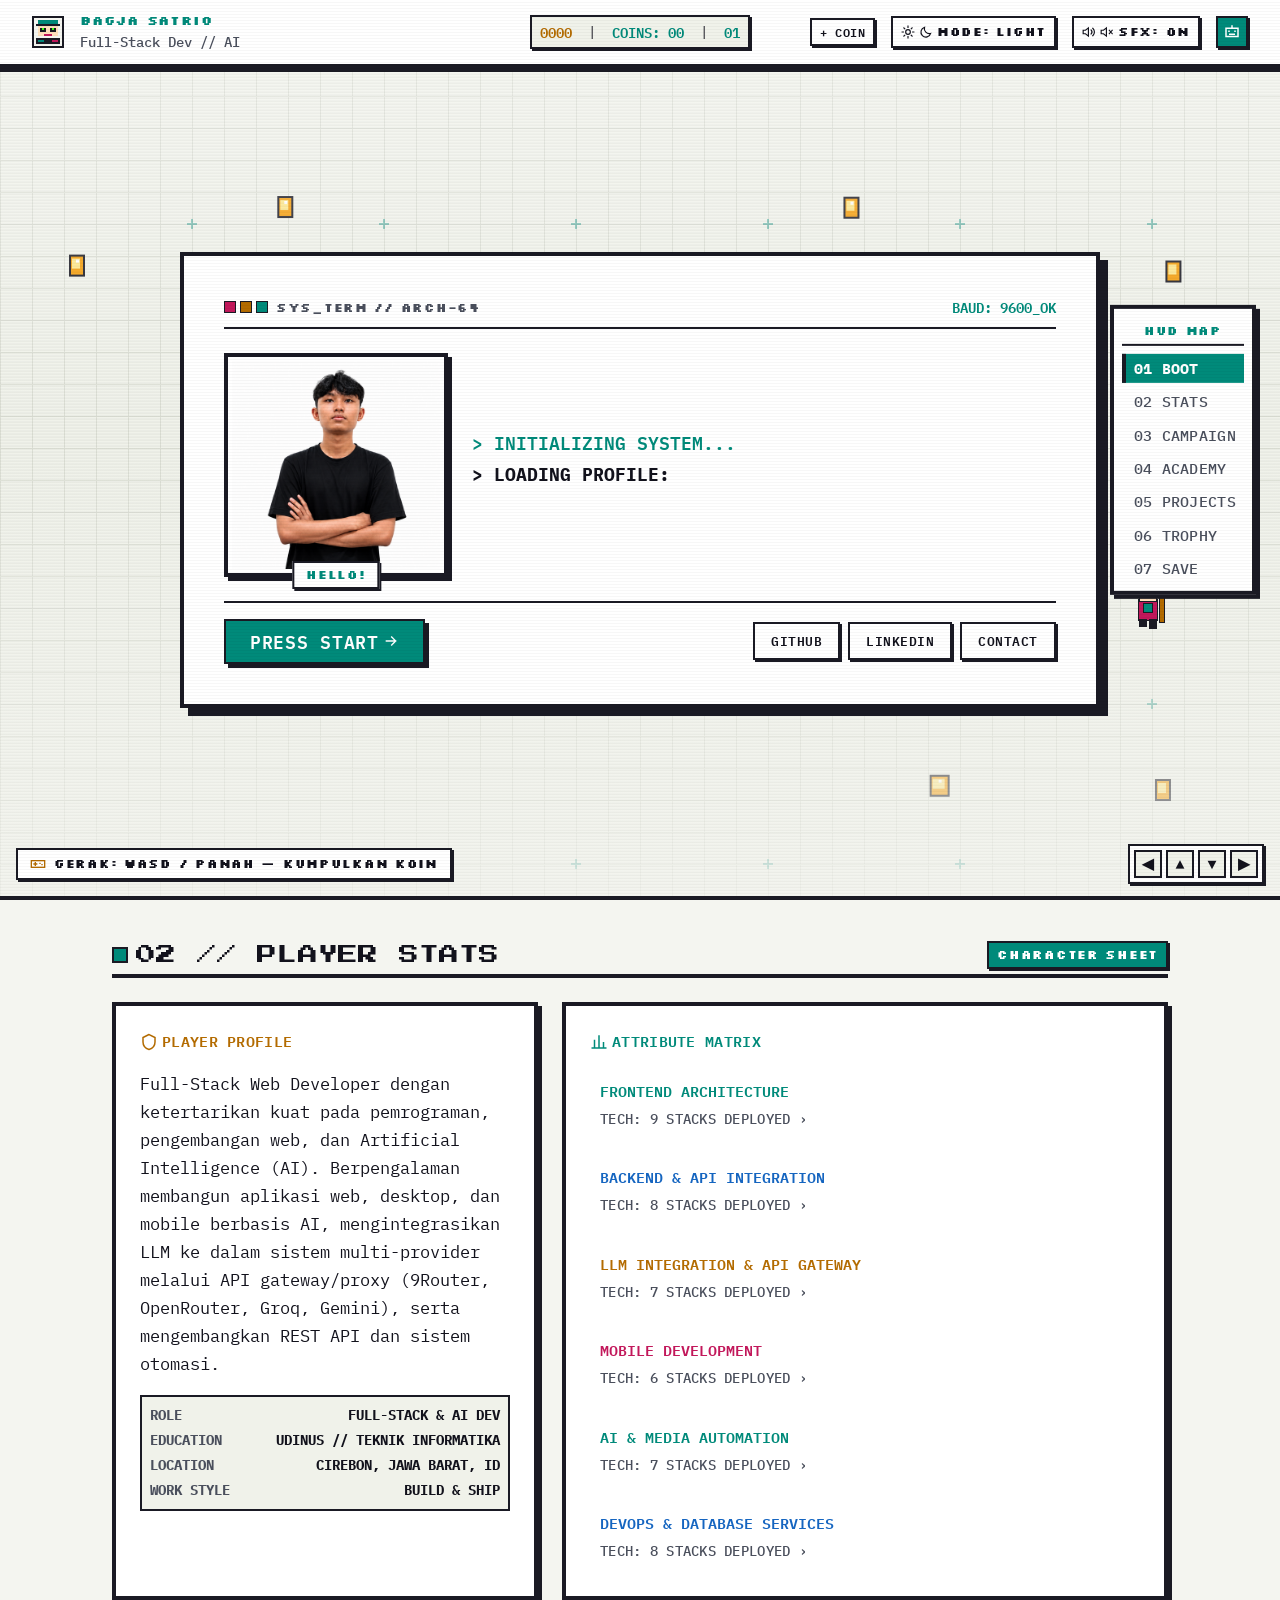
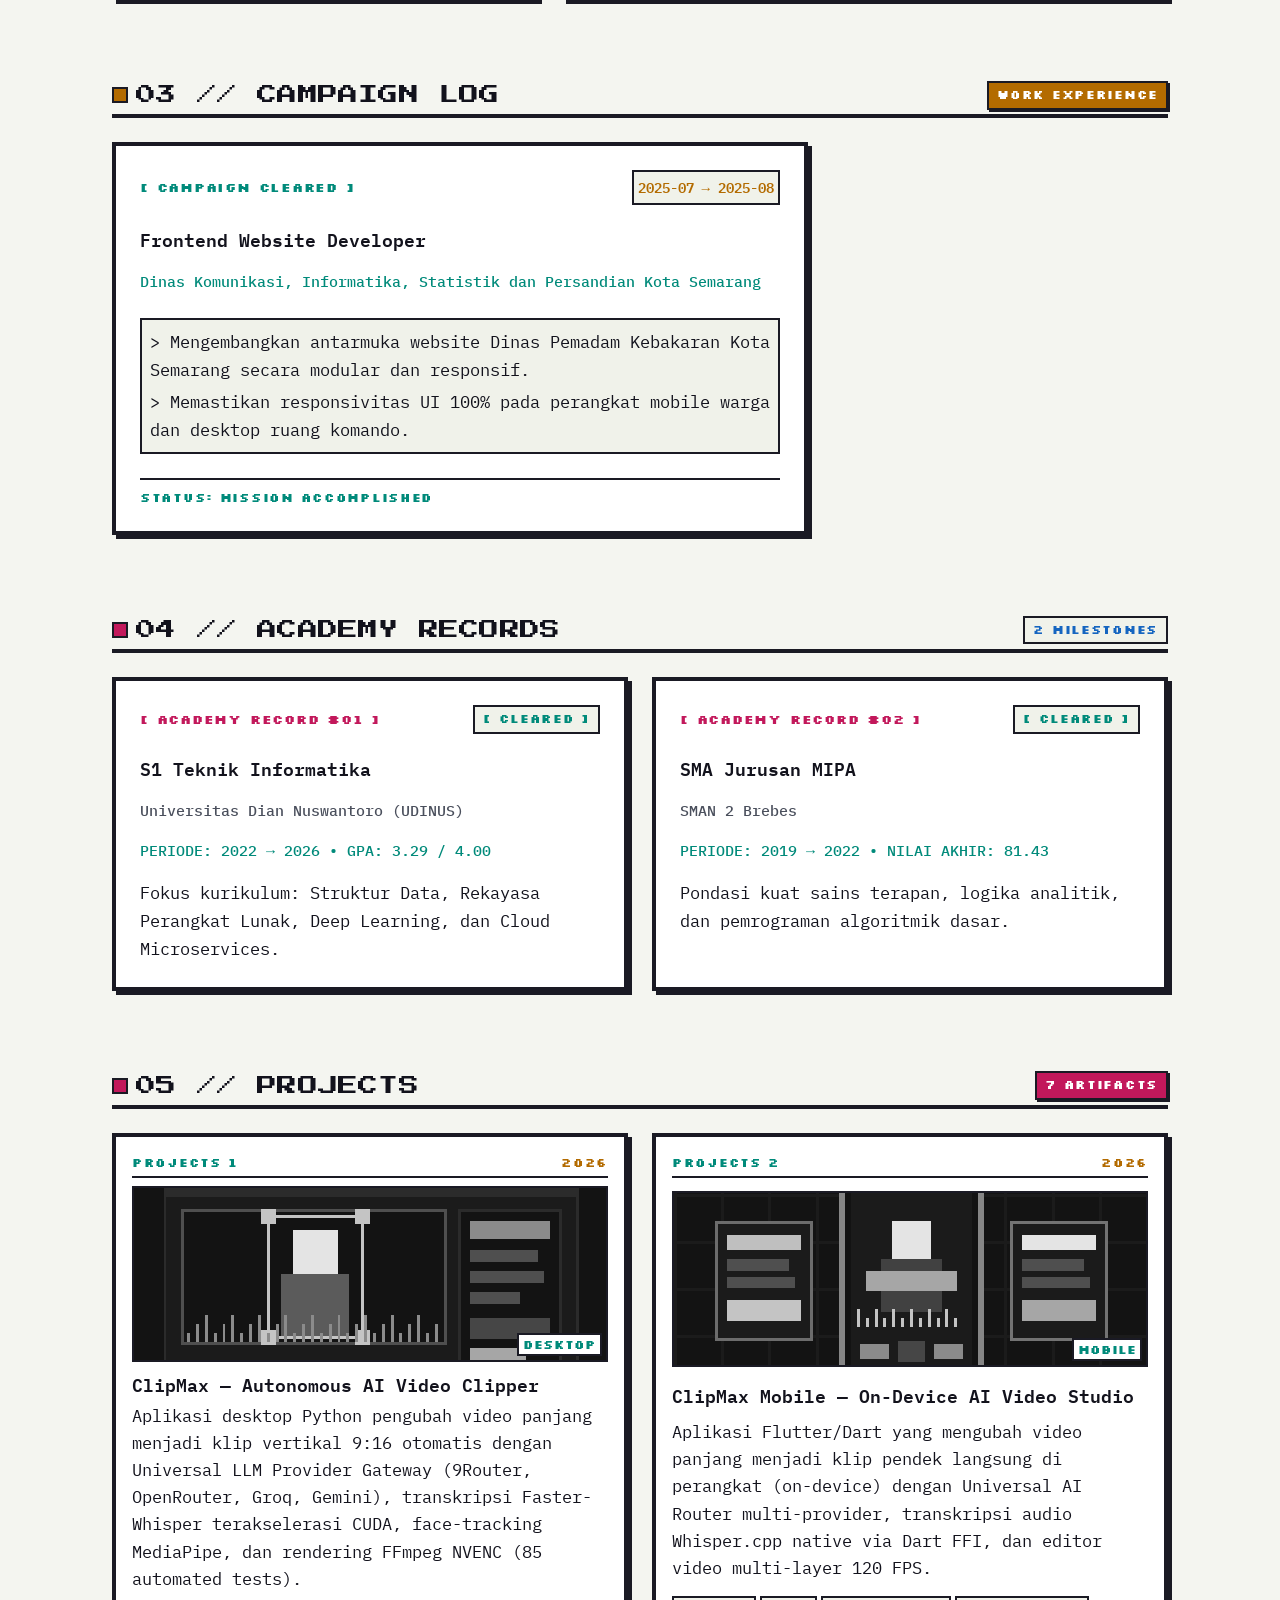
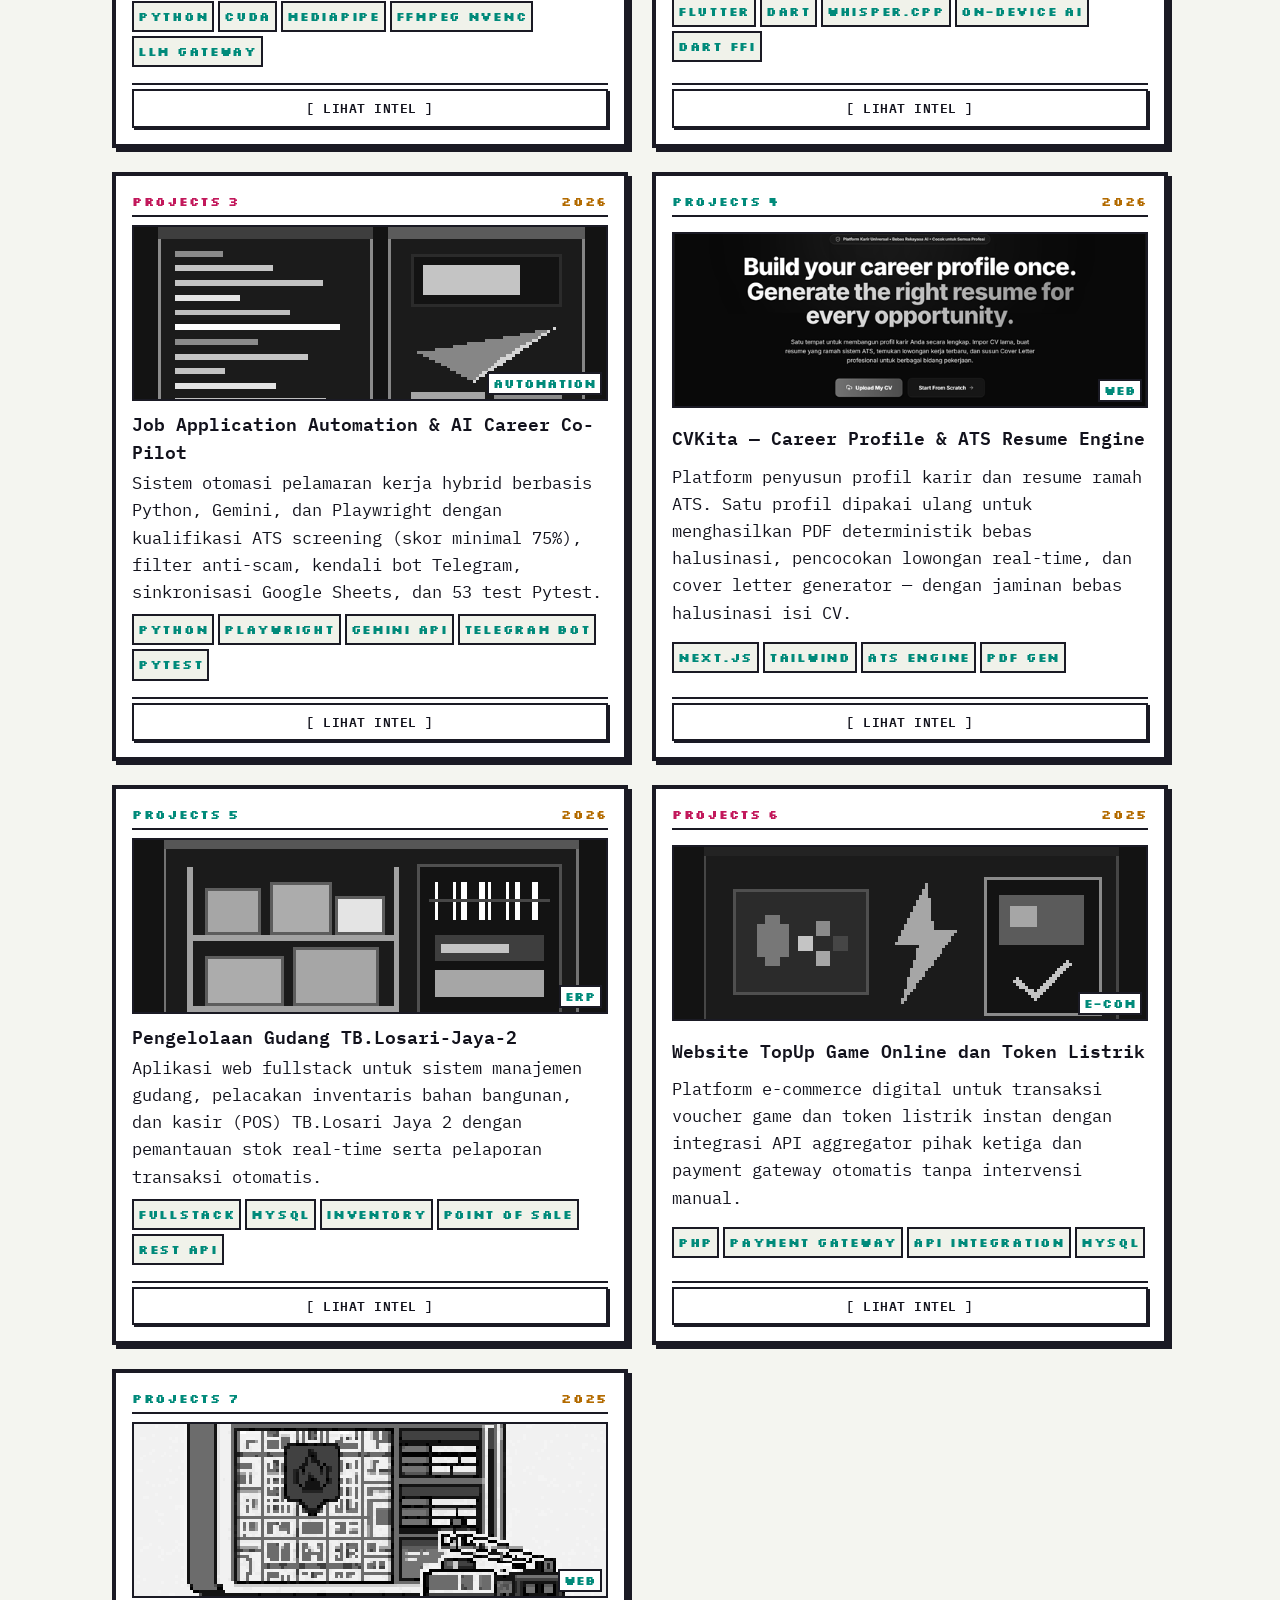
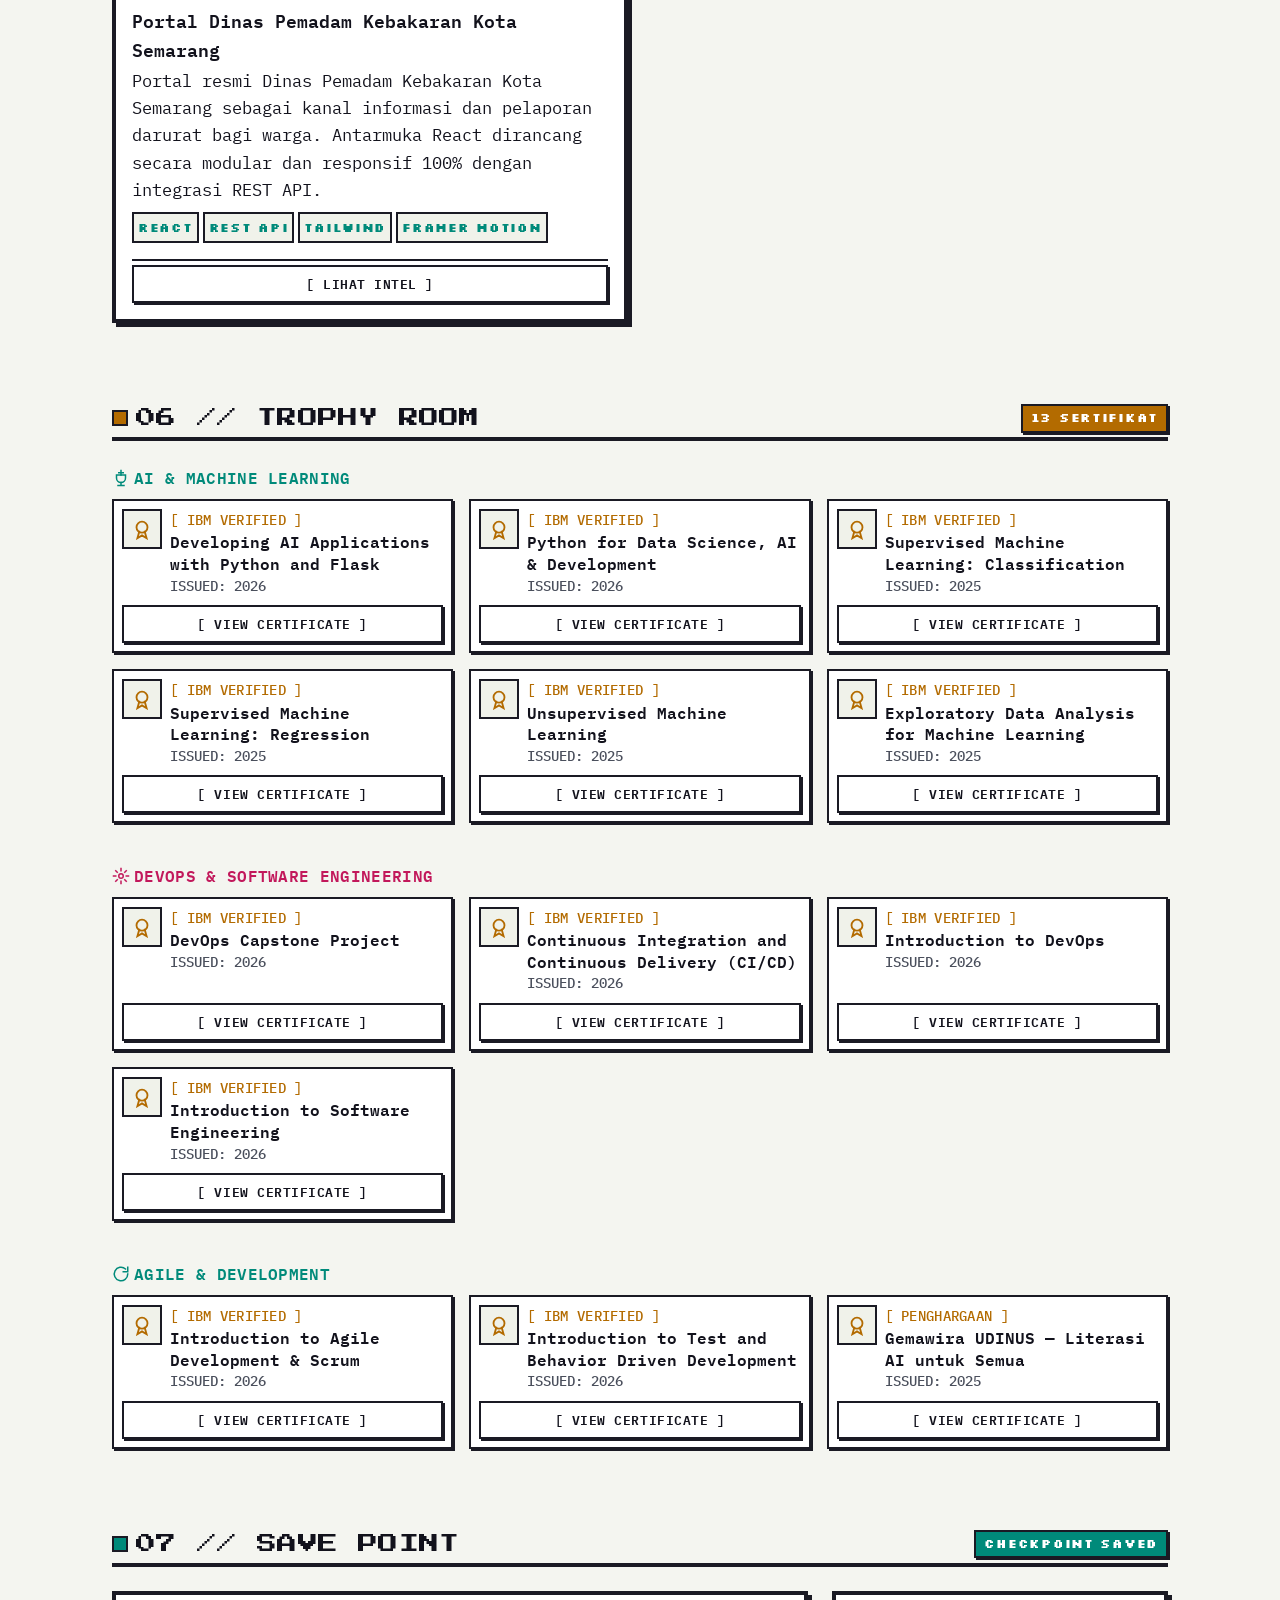
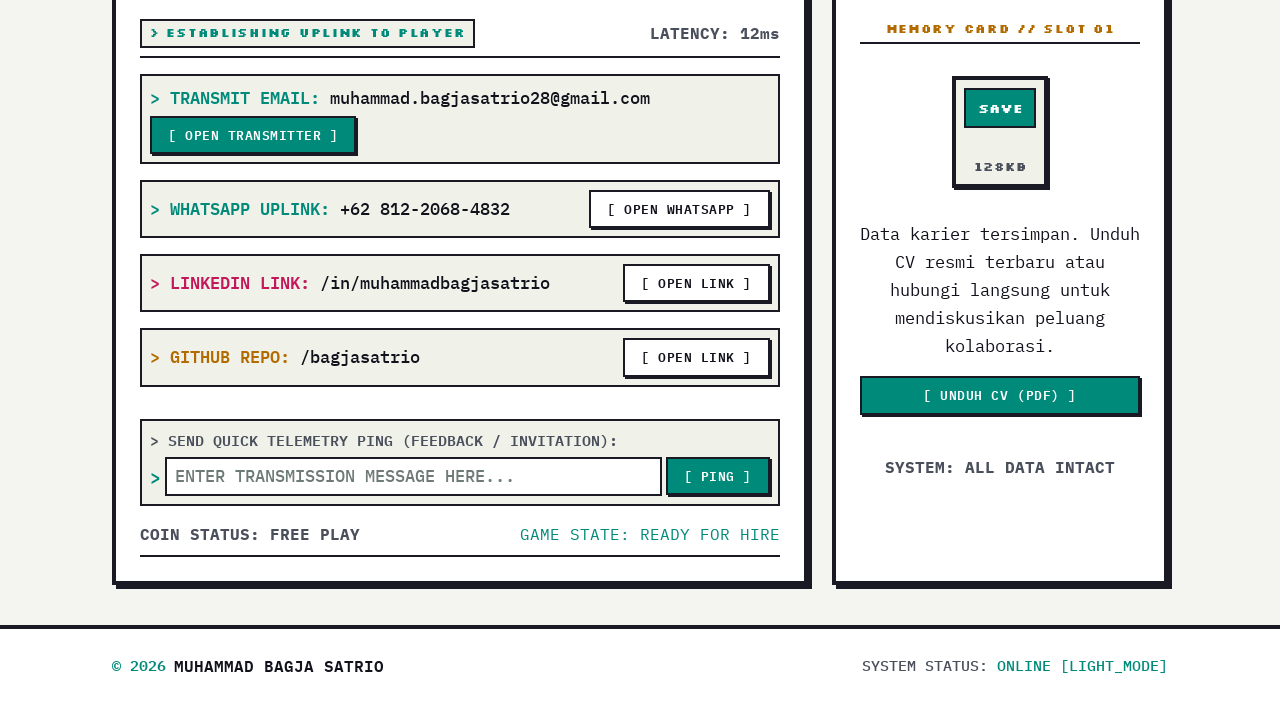
<file: index.html>
<!DOCTYPE html>
<html lang="id" class="no-js">

<head>
  <meta charset="utf-8">
  <meta name="viewport" content="width=device-width, initial-scale=1">

  <title>Muhammad Bagja Satrio &mdash; Full-Stack Developer &amp; AI Engineer</title>
  <meta name="description"
    content="Portofolio interaktif Muhammad Bagja Satrio, Full-Stack Web Developer dan AI Engineer. Berpengalaman membangun aplikasi web, desktop, dan mobile berbasis AI, sistem LLM multi-provider gateway, dan REST API.">
  <meta name="author" content="Muhammad Bagja Satrio">
  <!-- Browser chrome. Two tags with media queries so the address bar and
       mobile status bar follow the theme; js/theme.js also rewrites both
       contents, because some Safari versions ignore the media attribute. -->
  <meta name="theme-color" content="#f4f5f0" media="(prefers-color-scheme: light)">
  <meta name="theme-color" content="#12121c" media="(prefers-color-scheme: dark)">
  <link rel="canonical" href="https://bagjasatrio.vercel.app/">

  <!-- Open Graph -->
  <meta property="og:type" content="website">
  <meta property="og:url" content="https://bagjasatrio.vercel.app/">
  <meta property="og:title" content="Muhammad Bagja Satrio &mdash; Full-Stack Developer &amp; AI Engineer">
  <meta property="og:description"
    content="Portofolio interaktif bergaya retro arcade: pengalaman kerja, proyek, dan sertifikasi.">
  <meta property="og:image" content="https://bagjasatrio.vercel.app/assets/og-preview.png">
  <meta property="og:image:width" content="1200">
  <meta property="og:image:height" content="630">
  <meta property="og:locale" content="id_ID">

  <!-- Twitter -->
  <meta name="twitter:card" content="summary_large_image">
  <meta name="twitter:title" content="Muhammad Bagja Satrio &mdash; Full-Stack Developer &amp; AI Engineer">
  <meta name="twitter:description"
    content="Portofolio interaktif bergaya retro arcade: pengalaman kerja, proyek, dan sertifikasi.">
  <meta name="twitter:image" content="https://bagjasatrio.vercel.app/assets/og-preview.png">

  <!-- Icons -->
  <link rel="icon" href="assets/favicon.svg" type="image/svg+xml">
  <link rel="apple-touch-icon" href="assets/favicon.svg">

  <!--
  FONTS
  Self-hosted. css/fonts.css is generated by tools/fetch_fonts.py and points at
  the .woff2 files in fonts/, so there is no request to fonts.googleapis.com or
  fonts.gstatic.com and nothing to preconnect. Three families only:

    Press Start 2P  section numbers and display headings
    Silkscreen      small pixel chrome (badges, HUD labels)
    IBM Plex Mono   all body copy, metadata and numbers

  Loaded first so the --font-* tokens in design-system.css resolve. To refresh
  the files, run: python tools/fetch_fonts.py
-->
  <link rel="stylesheet" href="css/fonts.css" id="font-stylesheet">

  <link rel="stylesheet" href="css/reset.css">
  <link rel="stylesheet" href="css/design-system.css">
  <link rel="stylesheet" href="css/sections.css">

  <script type="application/ld+json">
{
  "@context": "https://schema.org",
  "@type": "Person",
  "name": "Muhammad Bagja Satrio",
  "url": "https://bagjasatrio.vercel.app/",
  "jobTitle": "Full-Stack Web Developer & AI Engineer",
  "description": "Full-Stack Web Developer dan AI Engineer berpengalaman membangun aplikasi web, desktop, dan mobile berbasis AI, integrasi LLM gateway, dan otomasi.",
  "alumniOf": {
    "@type": "CollegeOrUniversity",
    "name": "Universitas Dian Nuswantoro"
  },
  "knowsAbout": [
    "Web Development", "AI Engineering", "LLM Integration", "Python",
    "Flutter", "React", "Next.js", "REST API", "Docker", "CI/CD",
    "Faster-Whisper", "Playwright"
  ],
  "sameAs": [
    "https://github.com/bagjasatrio",
    "https://linkedin.com/in/muhammadbagjasatrio"
  ]
}
</script>

  <!--
  Swap the no-JS flag and resolve the colour theme, before first paint. Kept
  inline and synchronous on purpose: main.js and theme.js are both deferred,
  so they run after the first paint. For the no-JS flag that would cause a
  flash of hidden content while .reveal's start state applied; for the theme
  it would paint the light palette and then swap, which is a white flash on
  every load for a dark-mode visitor.

  Precedence: an explicit choice in localStorage wins; otherwise follow the
  OS. Once a choice is stored, the OS preference is ignored -- otherwise
  someone who deliberately picked light on a dark-OS machine would be flipped
  back whenever the OS preference changed.

  This duplicates the storage key and the precedence rule that live in
  js/theme.js. That duplication is unavoidable: this must run before those
  files load. Keep the two in step.
-->
  <script>
    document.documentElement.classList.remove("no-js");
    document.documentElement.classList.add("js");

    (function () {
      var stored = null;
      try {
        stored = window.localStorage.getItem("bagja.theme");
      } catch (err) {
        /* Private mode: fall through to the OS preference. */
      }

      var dark = stored === "dark" || stored === "light"
        ? stored === "dark"
        : window.matchMedia("(prefers-color-scheme: dark)").matches;

      if (dark) document.documentElement.setAttribute("data-theme", "dark");
    })();
  </script>
</head>

<body>
  <a class="skip-link" href="#main">Langsung ke konten utama</a>
  <div class="crt-overlay" aria-hidden="true"></div>

  <!-- ====================================================================
     HEADER
     ==================================================================== -->
  <header class="site-header">
    <div class="shell site-header__inner">

      <a class="brand" href="#boot" aria-label="Muhammad Bagja Satrio &mdash; kembali ke atas">
        <!-- Pixel avatar mark. Fills come from tokens via style rather than
             the fill attribute: var() is not valid in a presentation
             attribute, so the mark would not follow the theme. The skin tone
             and the two neon eye glints stay literal -- they are the
             character, not chrome. -->
        <svg class="brand__logo" viewBox="0 0 16 16" width="32" height="32" shape-rendering="crispEdges" role="img"
          aria-label="Logo pixel Bagja Satrio">
          <rect x="0" y="0" width="16" height="16" style="fill:var(--ink)" />
          <rect x="1" y="1" width="14" height="14" style="fill:var(--bg)" />
          <rect x="3" y="2" width="10" height="2" style="fill:var(--teal)" />
          <rect x="2" y="4" width="12" height="1" style="fill:var(--ink)" />
          <rect x="3" y="5" width="10" height="5" fill="#ffe0bd" />
          <rect x="4" y="6" width="3" height="2" style="fill:var(--ink)" />
          <rect x="9" y="6" width="3" height="2" style="fill:var(--ink)" />
          <rect x="5" y="6" width="1" height="1" fill="#39ff14" />
          <rect x="10" y="6" width="1" height="1" fill="#39ff14" />
          <rect x="6" y="9" width="4" height="1" style="fill:var(--magenta)" />
          <rect x="2" y="11" width="12" height="3" style="fill:var(--ink)" />
          <rect x="3" y="12" width="3" height="1" style="fill:var(--teal)" />
          <rect x="10" y="12" width="3" height="1" style="fill:var(--magenta)" />
        </svg>
        <span class="brand__text">
          <span class="brand__name">Bagja Satrio</span>
          <span class="brand__sub">Full-Stack Dev // AI</span>
        </span>
      </a>

      <!-- Arcade readouts, fed by the hero arena. This is now the single place
           the game numbers live -- the hero used to carry a second copy.

           Occupies the centre of the bar. Centred absolutely rather than by
           space-between, because the brand and the controls are different
           widths, so flex spacing would centre it in the leftover gap instead
           of on the bar. pointer-events is off so it cannot swallow clicks
           meant for the canvas behind it. -->
      <div class="header__stats" aria-live="off">
        <span class="readout">
          <span class="readout__label">SCORE</span>
          <span class="readout__value readout__value--gold" id="game-score-val">0000</span>
        </span>
        <span class="header__divider" aria-hidden="true">|</span>
        <span class="readout">
          <span class="readout__label">COINS</span>
          <span class="readout__value readout__value--teal" id="game-coin-counter">00</span>
        </span>
        <span class="header__divider" aria-hidden="true">|</span>
        <span class="readout">
          <span class="readout__label">CREDIT</span>
          <span class="readout__value readout__value--teal" id="header-credit">01</span>
        </span>
      </div>

      <div class="header__right">
        <!-- Drops a coin near the player. Kept out of the hero so it does not
             fight the canvas for stacking order. -->
        <button class="btn btn--ghost-gold header__spawn" id="spawn-coin-btn" type="button">
          + COIN
        </button>

        <!-- Theme toggle. Reuses .sfx-toggle wholesale so it inherits the
             established hover, active and 44px tap target rather than
             introducing a second button style. Like the SFX button, the icon
             shows the CURRENT state, and the label names it. -->
        <button class="sfx-toggle" id="theme-toggle" type="button" aria-pressed="false">
          <svg class="sfx-toggle__icon" id="theme-icon-sun" viewBox="0 0 24 24" fill="none" stroke="currentColor"
            stroke-width="2" stroke-linecap="square" aria-hidden="true">
            <circle cx="12" cy="12" r="4" />
            <path d="M12 2v2M12 20v2M2 12h2M20 12h2M5 5l1.5 1.5M17.5 17.5 19 19M19 5l-1.5 1.5M6.5 17.5 5 19" />
          </svg>
          <svg class="sfx-toggle__icon" id="theme-icon-moon" viewBox="0 0 24 24" fill="none" stroke="currentColor"
            stroke-width="2" stroke-linecap="square" aria-hidden="true" hidden>
            <path d="M20 14.5A8.5 8.5 0 0 1 9.5 4a8.5 8.5 0 1 0 10.5 10.5z" />
          </svg>
          <span id="theme-label">MODE: LIGHT</span>
        </button>

        <button class="sfx-toggle" id="sfx-toggle" type="button" aria-pressed="false">
          <svg class="sfx-toggle__icon" id="sfx-icon-on" viewBox="0 0 24 24" fill="none" stroke="currentColor"
            stroke-width="2" stroke-linecap="square" aria-hidden="true">
            <path d="M11 5 6 9H2v6h4l5 4V5z" />
            <path d="M15.5 8.5a5 5 0 0 1 0 7" />
            <path d="M18.5 5.5a9 9 0 0 1 0 13" />
          </svg>
          <svg class="sfx-toggle__icon" id="sfx-icon-off" viewBox="0 0 24 24" fill="none" stroke="currentColor"
            stroke-width="2" stroke-linecap="square" aria-hidden="true" hidden>
            <path d="M11 5 6 9H2v6h4l5 4V5z" />
            <path d="m16 9 5 6M21 9l-5 6" />
          </svg>
          <span id="sfx-label">SFX: ON</span>
        </button>

        <span class="header__avatar" aria-hidden="true">
          <svg viewBox="0 0 24 24" fill="none" stroke="currentColor" stroke-width="2" stroke-linecap="square">
            <path d="M4 7h16v11H4z" />
            <path d="M8 11h.01M16 11h.01" />
            <path d="M9 15h6" />
            <path d="M12 7V4" />
          </svg>
        </span>
      </div>
    </div>
  </header>

  <!-- ====================================================================
     HUD MAP &mdash; desktop rail navigation
     ==================================================================== -->
  <aside class="hud" aria-label="Navigasi bagian">
    <p class="hud__title">HUD MAP</p>
    <nav class="hud__nav">
      <a class="hud__link" href="#boot" data-spy="boot">01 BOOT</a>
      <a class="hud__link" href="#stats" data-spy="stats">02 STATS</a>
      <a class="hud__link" href="#campaign" data-spy="campaign">03 CAMPAIGN</a>
      <a class="hud__link" href="#academy" data-spy="academy">04 ACADEMY</a>
      <a class="hud__link" href="#projects" data-spy="projects">05 PROJECTS</a>
      <a class="hud__link" href="#trophies" data-spy="trophies">06 TROPHY</a>
      <a class="hud__link" href="#save" data-spy="save">07 SAVE</a>
    </nav>
  </aside>

  <!-- ====================================================================
     MOBILE TAB BAR
     ==================================================================== -->
  <nav class="tabbar" aria-label="Navigasi bagian">
    <a class="tabbar__link" href="#boot" data-spy="boot">BOOT</a>
    <a class="tabbar__link" href="#stats" data-spy="stats">STATS</a>
    <a class="tabbar__link" href="#campaign" data-spy="campaign">CAMP</a>
    <a class="tabbar__link" href="#academy" data-spy="academy">SCHOOL</a>
    <a class="tabbar__link" href="#projects" data-spy="projects">PROJECTS</a>
    <a class="tabbar__link" href="#trophies" data-spy="trophies">TROPHY</a>
    <a class="tabbar__link" href="#save" data-spy="save">SAVE</a>
  </nav>

  <main class="main" id="main">

    <!-- ==================================================================
       SECTION 01 &mdash; HERO / BOOT ARENA
       ================================================================== -->
    <section class="hero" id="boot" aria-labelledby="boot-heading">

      <canvas class="hero__canvas" id="arena-canvas" aria-hidden="true"></canvas>
      <!-- Foreground layer: the character is drawn here, above the profile card. -->
      <canvas class="hero__canvas hero__canvas--fg" id="arena-canvas-fg" aria-hidden="true"></canvas>
      <div class="hero__veil" aria-hidden="true"></div>

      <h1 class="sr-only" id="boot-heading">
        Muhammad Bagja Satrio &mdash; Full-Stack Web Developer dan AI Engineer
      </h1>

      <!-- Profile terminal -->
      <div class="hero__card">
        <div class="terminal-bar">
          <div class="terminal-bar__dots">
            <span class="terminal-bar__dot terminal-bar__dot--magenta"></span>
            <span class="terminal-bar__dot terminal-bar__dot--gold"></span>
            <span class="terminal-bar__dot terminal-bar__dot--teal"></span>
            <span class="terminal-bar__title">SYS_TERM // ARCH-64</span>
          </div>
          <span class="terminal-bar__meta">BAUD: 9600_OK</span>
        </div>

        <div class="hero__profile">
          <div class="hero__avatar-wrap">
            <div class="hero__avatar">
              <img src="assets/avatar.png" width="512" height="512" alt="Foto profil Muhammad Bagja Satrio"
                loading="eager" decoding="async">
            </div>
            <span class="hero__status">Hello!</span>
          </div>

          <div class="hero__log">
            <p class="hero__log-line hero__log-line--teal" data-typewriter>&gt; INITIALIZING SYSTEM...</p>
            <p class="hero__log-line hero__log-line--name" data-typewriter>&gt; LOADING PROFILE: <span>MUHAMMAD BAGJA
                SATRIO</span></p>
            <p class="hero__log-line hero__log-line--class" data-typewriter>&gt; CLASS: FULL-STACK DEV &amp; AI
              ENGINEER</p>
            <p class="hero__log-line hero__log-line--status" data-typewriter>&gt; STATUS: READY FOR ADVENTURE</p>
          </div>
        </div>

        <div class="hero__actions">
          <a class="btn btn--primary btn--lg" href="#stats">
            Press Start
            <svg width="16" height="16" viewBox="0 0 24 24" fill="none" stroke="currentColor" stroke-width="2"
              stroke-linecap="square" aria-hidden="true">
              <path d="M5 12h14M13 6l6 6-6 6" />
            </svg>
          </a>

          <div class="hero__links">
            <a class="btn btn--ghost" href="https://github.com/bagjasatrio" target="_blank"
              rel="noopener noreferrer">GitHub</a>
            <a class="btn btn--ghost-magenta" href="https://linkedin.com/in/muhammadbagjasatrio" target="_blank"
              rel="noopener noreferrer">LinkedIn</a>
            <a class="btn btn--ghost-gold" href="#save">Contact</a>
          </div>
        </div>
      </div>

      <!-- Arena footer: controls -->
      <div class="hero__footer">
        <p class="hero__hint">
          <svg viewBox="0 0 24 24" fill="none" stroke="currentColor" stroke-width="2" stroke-linecap="square"
            aria-hidden="true">
            <rect x="2" y="7" width="20" height="10" />
            <path d="M6 12h4M8 10v4M15 11h.01M18 13h.01" />
          </svg>
          Gerak: WASD / Panah &mdash; Kumpulkan koin
        </p>

        <div class="dpad" role="group" aria-label="Kontrol arah pemain">
          <button class="dpad__btn" id="dpad-left" type="button" aria-label="Kiri">&#9664;</button>
          <button class="dpad__btn" id="dpad-up" type="button" aria-label="Atas">&#9650;</button>
          <button class="dpad__btn" id="dpad-down" type="button" aria-label="Bawah">&#9660;</button>
          <button class="dpad__btn" id="dpad-right" type="button" aria-label="Kanan">&#9654;</button>
        </div>
      </div>
    </section>

    <!-- ==================================================================
       SECTION 02 &mdash; PLAYER STATS
       ================================================================== -->
    <section class="shell section" id="stats" aria-labelledby="stats-heading">
      <div class="section-head reveal">
        <div class="section-head__title">
          <span class="section-head__mark" aria-hidden="true"></span>
          <h2 class="type-headline-lg" id="stats-heading">02 // Player Stats</h2>
        </div>
        <span class="chip chip--solid">Character Sheet</span>
      </div>

      <div class="grid-12">
        <!-- Character profile -->
        <article class="card col-5 reveal">
          <p class="card__kicker">
            <svg viewBox="0 0 24 24" fill="none" stroke="currentColor" stroke-width="2" stroke-linecap="square"
              aria-hidden="true">
              <path d="M12 2 4 6v6c0 5 3.4 8.6 8 10 4.6-1.4 8-5 8-10V6z" />
            </svg>
            Player Profile
          </p>

          <p class="card__body">
            Full-Stack Web Developer dengan ketertarikan kuat pada pemrograman,
            pengembangan web, dan Artificial Intelligence (AI). Berpengalaman
            membangun aplikasi web, desktop, dan mobile berbasis AI, mengintegrasikan
            LLM ke dalam sistem multi-provider melalui API gateway/proxy (9Router,
            OpenRouter, Groq, Gemini), serta mengembangkan REST API dan sistem otomasi.
          </p>

          <div class="matrix">
            <div class="readout">
              <span class="readout__label">ROLE</span>
              <span class="readout__value">FULL-STACK &amp; AI DEV</span>
            </div>
            <div class="readout">
              <span class="readout__label">EDUCATION</span>
              <span class="readout__value">UDINUS // TEKNIK INFORMATIKA</span>
            </div>
            <div class="readout">
              <span class="readout__label">LOCATION</span>
              <span class="readout__value">CIREBON, JAWA BARAT, ID</span>
            </div>
            <div class="readout">
              <span class="readout__label">WORK STYLE</span>
              <span class="readout__value">BUILD &amp; SHIP</span>
            </div>
          </div>
        </article>

        <!-- Skill matrix -->
        <article class="card col-7 reveal">
          <p class="card__kicker card__kicker--teal">
            <svg viewBox="0 0 24 24" fill="none" stroke="currentColor" stroke-width="2" stroke-linecap="square"
              aria-hidden="true">
              <path d="M3 20h18M6 20V10M12 20V4M18 20v-7" />
            </svg>
            Attribute Matrix
          </p>

          <div class="skills">
            <!-- Skill 1 -->
            <button class="skill" type="button" data-skill="frontend" aria-haspopup="dialog">
              <span class="skill__head">
                <span class="skill__name skill__name--teal">FRONTEND ARCHITECTURE</span>
              </span>
              <span class="skill__tech">TECH: 9 STACKS DEPLOYED &rsaquo;</span>
            </button>

            <!-- Skill 2 -->
            <button class="skill" type="button" data-skill="backend" aria-haspopup="dialog">
              <span class="skill__head">
                <span class="skill__name skill__name--cobalt">BACKEND &amp; API INTEGRATION</span>
              </span>
              <span class="skill__tech">TECH: 8 STACKS DEPLOYED &rsaquo;</span>
            </button>

            <!-- Skill 3 -->
            <button class="skill" type="button" data-skill="ai" aria-haspopup="dialog">
              <span class="skill__head">
                <span class="skill__name skill__name--gold">LLM INTEGRATION &amp; API GATEWAY</span>
              </span>
              <span class="skill__tech">TECH: 7 STACKS DEPLOYED &rsaquo;</span>
            </button>

            <!-- Skill 4 -->
            <button class="skill" type="button" data-skill="mobile" aria-haspopup="dialog">
              <span class="skill__head">
                <span class="skill__name skill__name--magenta">MOBILE DEVELOPMENT</span>
              </span>
              <span class="skill__tech">TECH: 6 STACKS DEPLOYED &rsaquo;</span>
            </button>

            <!-- Skill 5 -->
            <button class="skill" type="button" data-skill="automation" aria-haspopup="dialog">
              <span class="skill__head">
                <span class="skill__name skill__name--teal">AI &amp; MEDIA AUTOMATION</span>
              </span>
              <span class="skill__tech">TECH: 7 STACKS DEPLOYED &rsaquo;</span>
            </button>

            <!-- Skill 6 -->
            <button class="skill" type="button" data-skill="devops" aria-haspopup="dialog">
              <span class="skill__head">
                <span class="skill__name skill__name--cobalt">DEVOPS &amp; DATABASE SERVICES</span>
              </span>
              <span class="skill__tech">TECH: 8 STACKS DEPLOYED &rsaquo;</span>
            </button>
          </div>
        </article>
      </div>
    </section>

    <!-- ==================================================================
       SECTION 03 &mdash; CAMPAIGN LOG (work experience)
       ================================================================== -->
    <section class="shell section" id="campaign" aria-labelledby="campaign-heading">
      <div class="section-head reveal">
        <div class="section-head__title">
          <span class="section-head__mark section-head__mark--gold" aria-hidden="true"></span>
          <h2 class="type-headline-lg" id="campaign-heading">03 // Campaign Log</h2>
        </div>
        <span class="chip chip--solid-gold">Work Experience</span>
      </div>

      <div class="grid-12">
        <article class="card col-8 reveal">
          <div class="entry__head">
            <span class="entry__tag">[ CAMPAIGN CLEARED ]</span>
            <span class="entry__date">2025-07 &rarr; 2025-08</span>
          </div>

          <h3 class="entry__title">Frontend Website Developer</h3>
          <p class="entry__org">
            Dinas Komunikasi, Informatika, Statistik dan Persandian Kota Semarang
          </p>

          <div class="entry__objectives">
            <p>&gt; Mengembangkan antarmuka website Dinas Pemadam Kebakaran Kota Semarang secara modular dan responsif.
            </p>
            <p>&gt; Memastikan responsivitas UI 100% pada perangkat mobile warga dan desktop ruang komando.</p>
          </div>

          <div class="entry__reward">
            <span class="entry__reward-status">Status: Mission Accomplished</span>
          </div>
        </article>
      </div>
    </section>

    <!-- ==================================================================
       SECTION 04 &mdash; ACADEMY RECORDS (academic history)
       ================================================================== -->
    <section class="shell section" id="academy" aria-labelledby="academy-heading">
      <div class="section-head reveal">
        <div class="section-head__title">
          <span class="section-head__mark section-head__mark--magenta" aria-hidden="true"></span>
          <h2 class="type-headline-lg" id="academy-heading">04 // Academy Records</h2>
        </div>
        <span class="chip chip--cobalt">2 Milestones</span>
      </div>

      <div class="grid-12">
        <article class="card col-6 reveal">
          <div class="entry__head">
            <span class="entry__tag entry__tag--magenta">[ ACADEMY RECORD #01 ]</span>
            <span class="chip chip--teal">[ CLEARED ]</span>
          </div>
          <h3 class="entry__title">S1 Teknik Informatika</h3>
          <p class="entry__org entry__org--muted">Universitas Dian Nuswantoro (UDINUS)</p>
          <p class="entry__org">PERIODE: 2022 &rarr; 2026 &bull; GPA: 3.29 / 4.00</p>
          <p class="card__body">
            Fokus kurikulum: Struktur Data, Rekayasa Perangkat Lunak, Deep Learning,
            dan Cloud Microservices.
          </p>
        </article>

        <article class="card col-6 reveal">
          <div class="entry__head">
            <span class="entry__tag entry__tag--magenta">[ ACADEMY RECORD #02 ]</span>
            <span class="chip chip--teal">[ CLEARED ]</span>
          </div>
          <h3 class="entry__title">SMA Jurusan MIPA</h3>
          <p class="entry__org entry__org--muted">SMAN 2 Brebes</p>
          <p class="entry__org">PERIODE: 2019 &rarr; 2022 &bull; NILAI AKHIR: 81.43</p>
          <p class="card__body">
            Pondasi kuat sains terapan, logika analitik, dan pemrograman algoritmik dasar.
          </p>
        </article>
      </div>
    </section>

    <!-- ==================================================================
       SECTION 05 &mdash; PROJECT / PROJECTS
       ================================================================== -->
    <section class="shell section" id="projects" aria-labelledby="projects-heading">
      <div class="section-head reveal">
        <div class="section-head__title">
          <span class="section-head__mark section-head__mark--magenta" aria-hidden="true"></span>
          <h2 class="type-headline-lg" id="projects-heading">05 // Projects</h2>
        </div>
        <span class="chip chip--solid-magenta">7 Artifacts</span>
      </div>

      <div class="project-grid">

        <!-- Project 1 -->
        <article class="project reveal">
          <div class="project__head">
            <span class="project__quest">PROJECTS 1</span>
            <span class="project__quest project__quest--gold">2026</span>
          </div>
          <div class="project__thumb">
            <img class="img--pixelated" src="assets/project-clipmax.png" width="640" height="360"
              alt="Ilustrasi pixel ClipMax Desktop AI Video Clipper" loading="lazy" decoding="async">
            <span class="project__badge">DESKTOP</span>
          </div>
          <h3 class="project__title">ClipMax &mdash; Autonomous AI Video Clipper</h3>
          <p class="project__desc">
            Aplikasi desktop Python pengubah video panjang menjadi klip vertikal 9:16 otomatis dengan Universal LLM Provider Gateway (9Router, OpenRouter, Groq, Gemini), transkripsi Faster-Whisper terakselerasi CUDA, face-tracking MediaPipe, dan rendering FFmpeg NVENC (85 automated tests).
          </p>
          <div class="project__tags">
            <span class="tag">Python</span>
            <span class="tag">CUDA</span>
            <span class="tag">MediaPipe</span>
            <span class="tag">FFmpeg NVENC</span>
            <span class="tag">LLM Gateway</span>
          </div>
          <div class="project__actions">
            <button class="btn btn--ghost" type="button" data-project="clipmax">
              [ Lihat Intel ]
            </button>
          </div>
        </article>

        <!-- Project 2 -->
        <article class="project reveal">
          <div class="project__head">
            <span class="project__quest">PROJECTS 2</span>
            <span class="project__quest project__quest--gold">2026</span>
          </div>
          <div class="project__thumb">
            <img class="img--pixelated" src="assets/project-clipmax-mobile.png" width="640" height="360"
              alt="Ilustrasi pixel ClipMax Mobile On-Device Studio" loading="lazy" decoding="async">
            <span class="project__badge">MOBILE</span>
          </div>
          <h3 class="project__title">ClipMax Mobile &mdash; On-Device AI Video Studio</h3>
          <p class="project__desc">
            Aplikasi Flutter/Dart yang mengubah video panjang menjadi klip pendek langsung di perangkat (on-device) dengan Universal AI Router multi-provider, transkripsi audio Whisper.cpp native via Dart FFI, dan editor video multi-layer 120 FPS.
          </p>
          <div class="project__tags">
            <span class="tag">Flutter</span>
            <span class="tag">Dart</span>
            <span class="tag">Whisper.cpp</span>
            <span class="tag">On-Device AI</span>
            <span class="tag">Dart FFI</span>
          </div>
          <div class="project__actions">
            <button class="btn btn--ghost" type="button" data-project="clipmax-mobile">
              [ Lihat Intel ]
            </button>
          </div>
        </article>

        <!-- Project 3 -->
        <article class="project reveal">
          <div class="project__head">
            <span class="project__quest project__quest--magenta">PROJECTS 3</span>
            <span class="project__quest project__quest--gold">2026</span>
          </div>
          <div class="project__thumb">
            <img class="img--pixelated" src="assets/project-job-automation.png" width="640" height="360"
              alt="Ilustrasi pixel sistem otomasi lamaran kerja AI" loading="lazy" decoding="async">
            <span class="project__badge">AUTOMATION</span>
          </div>
          <h3 class="project__title">Job Application Automation &amp; AI Career Co-Pilot</h3>
          <p class="project__desc">
            Sistem otomasi pelamaran kerja hybrid berbasis Python, Gemini, dan Playwright dengan kualifikasi ATS screening (skor minimal 75%), filter anti-scam, kendali bot Telegram, sinkronisasi Google Sheets, dan 53 test Pytest.
          </p>
          <div class="project__tags">
            <span class="tag">Python</span>
            <span class="tag">Playwright</span>
            <span class="tag">Gemini API</span>
            <span class="tag">Telegram Bot</span>
            <span class="tag">Pytest</span>
          </div>
          <div class="project__actions">
            <button class="btn btn--ghost" type="button" data-project="job-automation">
              [ Lihat Intel ]
            </button>
          </div>
        </article>

        <!-- Project 4 -->
        <article class="project reveal">
          <div class="project__head">
            <span class="project__quest">PROJECTS 4</span>
            <span class="project__quest project__quest--gold">2026</span>
          </div>
          <div class="project__thumb">
            <img src="assets/project-cvkita.png" width="640" height="360" alt="Tangkapan layar halaman depan CVKita"
              loading="lazy" decoding="async">
            <span class="project__badge">WEB</span>
          </div>
          <h3 class="project__title">CVKita &mdash; Career Profile &amp; ATS Resume Engine</h3>
          <p class="project__desc">
            Platform penyusun profil karir dan resume ramah ATS. Satu profil dipakai ulang untuk menghasilkan PDF deterministik bebas halusinasi, pencocokan lowongan real-time, dan cover letter generator &mdash; dengan jaminan bebas halusinasi isi CV.
          </p>
          <div class="project__tags">
            <span class="tag">Next.js</span>
            <span class="tag">Tailwind</span>
            <span class="tag">ATS Engine</span>
            <span class="tag">PDF Gen</span>
          </div>
          <div class="project__actions">
            <button class="btn btn--ghost" type="button" data-project="cvkita">
              [ Lihat Intel ]
            </button>
          </div>
        </article>

        <!-- Project 5 -->
        <article class="project reveal">
          <div class="project__head">
            <span class="project__quest">PROJECTS 5</span>
            <span class="project__quest project__quest--gold">2026</span>
          </div>
          <div class="project__thumb">
            <img class="img--pixelated" src="assets/project-losari-jaya.png" width="640" height="360"
              alt="Ilustrasi pixel sistem manajemen gudang TB Losari Jaya 2" loading="lazy" decoding="async">
            <span class="project__badge">ERP</span>
          </div>
          <h3 class="project__title">Pengelolaan Gudang TB.Losari-Jaya-2</h3>
          <p class="project__desc">
            Aplikasi web fullstack untuk sistem manajemen gudang, pelacakan inventaris bahan bangunan, dan kasir (POS) TB.Losari Jaya 2 dengan pemantauan stok real-time serta pelaporan transaksi otomatis.
          </p>
          <div class="project__tags">
            <span class="tag">Fullstack</span>
            <span class="tag">MySQL</span>
            <span class="tag">Inventory</span>
            <span class="tag">Point of Sale</span>
            <span class="tag">REST API</span>
          </div>
          <div class="project__actions">
            <button class="btn btn--ghost" type="button" data-project="losari-jaya">
              [ Lihat Intel ]
            </button>
          </div>
        </article>

        <!-- Project 6 -->
        <article class="project reveal">
          <div class="project__head">
            <span class="project__quest project__quest--magenta">PROJECTS 6</span>
            <span class="project__quest project__quest--gold">2025</span>
          </div>
          <div class="project__thumb">
            <img class="img--pixelated" src="assets/project-starfall.png" width="640" height="360"
              alt="Ilustrasi pixel website topup game online dan token listrik" loading="lazy" decoding="async">
            <span class="project__badge">E-COM</span>
          </div>
          <h3 class="project__title">Website TopUp Game Online dan Token Listrik</h3>
          <p class="project__desc">
            Platform e-commerce digital untuk transaksi voucher game dan token listrik instan dengan integrasi API aggregator pihak ketiga dan payment gateway otomatis tanpa intervensi manual.
          </p>
          <div class="project__tags">
            <span class="tag">PHP</span>
            <span class="tag">Payment Gateway</span>
            <span class="tag">API Integration</span>
            <span class="tag">MySQL</span>
          </div>
          <div class="project__actions">
            <button class="btn btn--ghost" type="button" data-project="starfall">
              [ Lihat Intel ]
            </button>
          </div>
        </article>

        <!-- Project 7 -->
        <article class="project reveal">
          <div class="project__head">
            <span class="project__quest">PROJECTS 7</span>
            <span class="project__quest project__quest--gold">2025</span>
          </div>
          <div class="project__thumb">
            <img class="img--pixelated" src="assets/project-damkar.png" width="640" height="360"
              alt="Ilustrasi pixel portal darurat Kota Semarang" loading="lazy" decoding="async">
            <span class="project__badge">WEB</span>
          </div>
          <h3 class="project__title">Portal Dinas Pemadam Kebakaran Kota Semarang</h3>
          <p class="project__desc">
            Portal resmi Dinas Pemadam Kebakaran Kota Semarang sebagai kanal informasi dan pelaporan darurat bagi warga. Antarmuka React dirancang secara modular dan responsif 100% dengan integrasi REST API.
          </p>
          <div class="project__tags">
            <span class="tag">React</span>
            <span class="tag">REST API</span>
            <span class="tag">Tailwind</span>
            <span class="tag">Framer Motion</span>
          </div>
          <div class="project__actions">
            <button class="btn btn--ghost" type="button" data-project="damkar">
              [ Lihat Intel ]
            </button>
          </div>
        </article>
      </div>
    </section>

    <!-- ==================================================================
       SECTION 06 &mdash; TROPHY ROOM
       ================================================================== -->
    <section class="shell section" id="trophies" aria-labelledby="trophies-heading">
      <div class="section-head reveal">
        <div class="section-head__title">
          <span class="section-head__mark section-head__mark--gold" aria-hidden="true"></span>
          <h2 class="type-headline-lg" id="trophies-heading">06 // Trophy Room</h2>
        </div>
        <span class="chip chip--solid-gold">13 Sertifikat</span>
      </div>

      <!-- AI & Machine Learning -->
      <div class="trophy-group reveal">
        <h3 class="trophy-group__title">
          <svg viewBox="0 0 24 24" fill="none" stroke="currentColor" stroke-width="2" stroke-linecap="square"
            aria-hidden="true">
            <path d="M12 2v6M9 5h6" />
            <path d="M6 8h12v4a6 6 0 0 1-12 0z" />
            <path d="M12 18v4M8 22h8" />
          </svg>
          AI &amp; Machine Learning
        </h3>

        <div class="trophy-grid">
          <div class="trophy">
            <div class="trophy__top">
              <span class="trophy__icon" aria-hidden="true">
                <svg viewBox="0 0 24 24" fill="none" stroke="currentColor" stroke-width="2" stroke-linecap="square">
                  <circle cx="12" cy="10" r="6" />
                  <path d="m9 15-2 7 5-3 5 3-2-7" />
                </svg>
              </span>
              <span class="trophy__meta">
                <span class="trophy__issuer">[ IBM VERIFIED ]</span>
                <span class="trophy__name">Developing AI Applications with Python and Flask</span>
                <span class="trophy__date">ISSUED: 2026</span>
              </span>
            </div>
            <a class="btn btn--ghost-gold trophy__link"
              href="certificates/Developing%20AI%20Applications%20with%20Python%20and%20Flask.pdf" target="_blank"
              rel="noopener noreferrer">[ View Certificate ]</a>
          </div>

          <div class="trophy">
            <div class="trophy__top">
              <span class="trophy__icon" aria-hidden="true">
                <svg viewBox="0 0 24 24" fill="none" stroke="currentColor" stroke-width="2" stroke-linecap="square">
                  <circle cx="12" cy="10" r="6" />
                  <path d="m9 15-2 7 5-3 5 3-2-7" />
                </svg>
              </span>
              <span class="trophy__meta">
                <span class="trophy__issuer">[ IBM VERIFIED ]</span>
                <span class="trophy__name">Python for Data Science, AI &amp; Development</span>
                <span class="trophy__date">ISSUED: 2026</span>
              </span>
            </div>
            <a class="btn btn--ghost-gold trophy__link"
              href="certificates/Python%20for%20Data%20Science%2C%20AI%20%26%20Development.pdf" target="_blank"
              rel="noopener noreferrer">[ View Certificate ]</a>
          </div>

          <div class="trophy">
            <div class="trophy__top">
              <span class="trophy__icon" aria-hidden="true">
                <svg viewBox="0 0 24 24" fill="none" stroke="currentColor" stroke-width="2" stroke-linecap="square">
                  <circle cx="12" cy="10" r="6" />
                  <path d="m9 15-2 7 5-3 5 3-2-7" />
                </svg>
              </span>
              <span class="trophy__meta">
                <span class="trophy__issuer">[ IBM VERIFIED ]</span>
                <span class="trophy__name">Supervised Machine Learning: Classification</span>
                <span class="trophy__date">ISSUED: 2025</span>
              </span>
            </div>
            <a class="btn btn--ghost-gold trophy__link"
              href="certificates/Supervised%20Machine%20LearningClassification.pdf" target="_blank"
              rel="noopener noreferrer">[ View Certificate ]</a>
          </div>

          <div class="trophy">
            <div class="trophy__top">
              <span class="trophy__icon" aria-hidden="true">
                <svg viewBox="0 0 24 24" fill="none" stroke="currentColor" stroke-width="2" stroke-linecap="square">
                  <circle cx="12" cy="10" r="6" />
                  <path d="m9 15-2 7 5-3 5 3-2-7" />
                </svg>
              </span>
              <span class="trophy__meta">
                <span class="trophy__issuer">[ IBM VERIFIED ]</span>
                <span class="trophy__name">Supervised Machine Learning: Regression</span>
                <span class="trophy__date">ISSUED: 2025</span>
              </span>
            </div>
            <a class="btn btn--ghost-gold trophy__link"
              href="certificates/Supervised%20Machine%20LearningRegression.pdf" target="_blank"
              rel="noopener noreferrer">[ View Certificate ]</a>
          </div>

          <div class="trophy">
            <div class="trophy__top">
              <span class="trophy__icon" aria-hidden="true">
                <svg viewBox="0 0 24 24" fill="none" stroke="currentColor" stroke-width="2" stroke-linecap="square">
                  <circle cx="12" cy="10" r="6" />
                  <path d="m9 15-2 7 5-3 5 3-2-7" />
                </svg>
              </span>
              <span class="trophy__meta">
                <span class="trophy__issuer">[ IBM VERIFIED ]</span>
                <span class="trophy__name">Unsupervised Machine Learning</span>
                <span class="trophy__date">ISSUED: 2025</span>
              </span>
            </div>
            <a class="btn btn--ghost-gold trophy__link" href="certificates/Unsupervised%20Machine%20Learning.pdf"
              target="_blank" rel="noopener noreferrer">[ View Certificate ]</a>
          </div>

          <div class="trophy">
            <div class="trophy__top">
              <span class="trophy__icon" aria-hidden="true">
                <svg viewBox="0 0 24 24" fill="none" stroke="currentColor" stroke-width="2" stroke-linecap="square">
                  <circle cx="12" cy="10" r="6" />
                  <path d="m9 15-2 7 5-3 5 3-2-7" />
                </svg>
              </span>
              <span class="trophy__meta">
                <span class="trophy__issuer">[ IBM VERIFIED ]</span>
                <span class="trophy__name">Exploratory Data Analysis for Machine Learning</span>
                <span class="trophy__date">ISSUED: 2025</span>
              </span>
            </div>
            <a class="btn btn--ghost-gold trophy__link"
              href="certificates/Exploratory%20Data%20Analysis%20for%20Machine%20Learning.pdf" target="_blank"
              rel="noopener noreferrer">[ View Certificate ]</a>
          </div>
        </div>
      </div>

      <!-- DevOps & Software Engineering -->
      <div class="trophy-group reveal">
        <h3 class="trophy-group__title trophy-group__title--magenta">
          <svg viewBox="0 0 24 24" fill="none" stroke="currentColor" stroke-width="2" stroke-linecap="square"
            aria-hidden="true">
            <circle cx="12" cy="12" r="3" />
            <path d="M12 2v3M12 19v3M2 12h3M19 12h3M5 5l2 2M17 17l2 2M19 5l-2 2M7 17l-2 2" />
          </svg>
          DevOps &amp; Software Engineering
        </h3>

        <div class="trophy-grid">
          <div class="trophy">
            <div class="trophy__top">
              <span class="trophy__icon" aria-hidden="true">
                <svg viewBox="0 0 24 24" fill="none" stroke="currentColor" stroke-width="2" stroke-linecap="square">
                  <circle cx="12" cy="10" r="6" />
                  <path d="m9 15-2 7 5-3 5 3-2-7" />
                </svg>
              </span>
              <span class="trophy__meta">
                <span class="trophy__issuer">[ IBM VERIFIED ]</span>
                <span class="trophy__name">DevOps Capstone Project</span>
                <span class="trophy__date">ISSUED: 2026</span>
              </span>
            </div>
            <a class="btn btn--ghost-gold trophy__link" href="certificates/DevOps%20Capstone%20Project.pdf"
              target="_blank" rel="noopener noreferrer">[ View Certificate ]</a>
          </div>

          <div class="trophy">
            <div class="trophy__top">
              <span class="trophy__icon" aria-hidden="true">
                <svg viewBox="0 0 24 24" fill="none" stroke="currentColor" stroke-width="2" stroke-linecap="square">
                  <circle cx="12" cy="10" r="6" />
                  <path d="m9 15-2 7 5-3 5 3-2-7" />
                </svg>
              </span>
              <span class="trophy__meta">
                <span class="trophy__issuer">[ IBM VERIFIED ]</span>
                <span class="trophy__name">Continuous Integration and Continuous Delivery (CI/CD)</span>
                <span class="trophy__date">ISSUED: 2026</span>
              </span>
            </div>
            <a class="btn btn--ghost-gold trophy__link"
              href="certificates/Continuous%20Integration%20and%20Continuous%20Delivery%20%28CICD%29.pdf"
              target="_blank" rel="noopener noreferrer">[ View Certificate ]</a>
          </div>

          <div class="trophy">
            <div class="trophy__top">
              <span class="trophy__icon" aria-hidden="true">
                <svg viewBox="0 0 24 24" fill="none" stroke="currentColor" stroke-width="2" stroke-linecap="square">
                  <circle cx="12" cy="10" r="6" />
                  <path d="m9 15-2 7 5-3 5 3-2-7" />
                </svg>
              </span>
              <span class="trophy__meta">
                <span class="trophy__issuer">[ IBM VERIFIED ]</span>
                <span class="trophy__name">Introduction to DevOps</span>
                <span class="trophy__date">ISSUED: 2026</span>
              </span>
            </div>
            <a class="btn btn--ghost-gold trophy__link" href="certificates/introduction%20to%20devops.pdf"
              target="_blank" rel="noopener noreferrer">[ View Certificate ]</a>
          </div>

          <div class="trophy">
            <div class="trophy__top">
              <span class="trophy__icon" aria-hidden="true">
                <svg viewBox="0 0 24 24" fill="none" stroke="currentColor" stroke-width="2" stroke-linecap="square">
                  <circle cx="12" cy="10" r="6" />
                  <path d="m9 15-2 7 5-3 5 3-2-7" />
                </svg>
              </span>
              <span class="trophy__meta">
                <span class="trophy__issuer">[ IBM VERIFIED ]</span>
                <span class="trophy__name">Introduction to Software Engineering</span>
                <span class="trophy__date">ISSUED: 2026</span>
              </span>
            </div>
            <a class="btn btn--ghost-gold trophy__link"
              href="certificates/Introduction%20to%20Software%20Engineering.pdf" target="_blank"
              rel="noopener noreferrer">[ View Certificate ]</a>
          </div>
        </div>
      </div>

      <!-- Agile & Development -->
      <div class="trophy-group reveal">
        <h3 class="trophy-group__title">
          <svg viewBox="0 0 24 24" fill="none" stroke="currentColor" stroke-width="2" stroke-linecap="square"
            aria-hidden="true">
            <path d="M21 12a9 9 0 1 1-3-6.7" />
            <path d="M21 3v6h-6" />
          </svg>
          Agile &amp; Development
        </h3>

        <div class="trophy-grid">
          <div class="trophy">
            <div class="trophy__top">
              <span class="trophy__icon" aria-hidden="true">
                <svg viewBox="0 0 24 24" fill="none" stroke="currentColor" stroke-width="2" stroke-linecap="square">
                  <circle cx="12" cy="10" r="6" />
                  <path d="m9 15-2 7 5-3 5 3-2-7" />
                </svg>
              </span>
              <span class="trophy__meta">
                <span class="trophy__issuer">[ IBM VERIFIED ]</span>
                <span class="trophy__name">Introduction to Agile Development &amp; Scrum</span>
                <span class="trophy__date">ISSUED: 2026</span>
              </span>
            </div>
            <a class="btn btn--ghost-gold trophy__link"
              href="certificates/Introduction%20to%20Agile%20Development%20and%20Scrum.pdf" target="_blank"
              rel="noopener noreferrer">[ View Certificate ]</a>
          </div>

          <div class="trophy">
            <div class="trophy__top">
              <span class="trophy__icon" aria-hidden="true">
                <svg viewBox="0 0 24 24" fill="none" stroke="currentColor" stroke-width="2" stroke-linecap="square">
                  <circle cx="12" cy="10" r="6" />
                  <path d="m9 15-2 7 5-3 5 3-2-7" />
                </svg>
              </span>
              <span class="trophy__meta">
                <span class="trophy__issuer">[ IBM VERIFIED ]</span>
                <span class="trophy__name">Introduction to Test and Behavior Driven Development</span>
                <span class="trophy__date">ISSUED: 2026</span>
              </span>
            </div>
            <a class="btn btn--ghost-gold trophy__link"
              href="certificates/Introduction%20to%20Test%20and%20Behavior%20Driven%20Development.pdf" target="_blank"
              rel="noopener noreferrer">[ View Certificate ]</a>
          </div>

          <div class="trophy">
            <div class="trophy__top">
              <span class="trophy__icon" aria-hidden="true">
                <svg viewBox="0 0 24 24" fill="none" stroke="currentColor" stroke-width="2" stroke-linecap="square">
                  <circle cx="12" cy="10" r="6" />
                  <path d="m9 15-2 7 5-3 5 3-2-7" />
                </svg>
              </span>
              <span class="trophy__meta">
                <span class="trophy__issuer">[ PENGHARGAAN ]</span>
                <span class="trophy__name">Gemawira UDINUS &mdash; Literasi AI untuk Semua</span>
                <span class="trophy__date">ISSUED: 2025</span>
              </span>
            </div>
            <a class="btn btn--ghost-gold trophy__link"
              href="certificates/Sertifikat-gemawira-udinus-literasi-ai-untuk-semua-kenali-gunakan-ciptakan-muhammad-bagja-satrio.pdf"
              target="_blank" rel="noopener noreferrer">[ View Certificate ]</a>
          </div>
        </div>
      </div>
    </section>

    <!-- ==================================================================
       SECTION 07 &mdash; SAVE POINT
       ================================================================== -->
    <section class="shell section" id="save" aria-labelledby="save-heading">
      <div class="section-head reveal">
        <div class="section-head__title">
          <span class="section-head__mark" aria-hidden="true"></span>
          <h2 class="type-headline-lg" id="save-heading">07 // Save Point</h2>
        </div>
        <span class="chip chip--solid">Checkpoint Saved</span>
      </div>

      <div class="grid-12">
        <!-- Uplink console -->
        <article class="card col-8 reveal">
          <div class="card__divider">
            <span class="chip chip--teal">&gt; ESTABLISHING UPLINK TO PLAYER</span>
            <span class="readout__label">LATENCY: 12ms</span>
          </div>

          <div class="stack">
            <div class="contact-row">
              <span>
                <span class="contact-row__label contact-row__label--teal">&gt; TRANSMIT EMAIL:</span>
                <span class="contact-row__value">muhammad.bagjasatrio28@gmail.com</span>
              </span>
              <a class="btn btn--primary" href="mailto:muhammad.bagjasatrio28@gmail.com">[ Open Transmitter ]</a>
            </div>

            <div class="contact-row">
              <span>
                <span class="contact-row__label contact-row__label--teal">&gt; WHATSAPP UPLINK:</span>
                <span class="contact-row__value">+62 812-2068-4832</span>
              </span>
              <a class="btn btn--ghost" href="https://wa.me/6281220684832" target="_blank"
                rel="noopener noreferrer">[ Open WhatsApp ]</a>
            </div>

            <div class="contact-row">
              <span>
                <span class="contact-row__label contact-row__label--magenta">&gt; LINKEDIN LINK:</span>
                <span class="contact-row__value">/in/muhammadbagjasatrio</span>
              </span>
              <a class="btn btn--ghost-magenta" href="https://linkedin.com/in/muhammadbagjasatrio" target="_blank"
                rel="noopener noreferrer">[ Open Link ]</a>
            </div>

            <div class="contact-row">
              <span>
                <span class="contact-row__label contact-row__label--gold">&gt; GITHUB REPO:</span>
                <span class="contact-row__value">/bagjasatrio</span>
              </span>
              <a class="btn btn--ghost-gold" href="https://github.com/bagjasatrio" target="_blank"
                rel="noopener noreferrer">[ Open Link ]</a>
            </div>
          </div>

          <!-- Telemetry ping -->
          <form class="console" id="ping-form">
            <label class="console__label" for="console-msg">
              &gt; SEND QUICK TELEMETRY PING (FEEDBACK / INVITATION):
            </label>
            <div class="console__input-row">
              <span class="console__prompt" aria-hidden="true">&gt;</span>
              <input class="console__input" id="console-msg" name="message" type="text"
                placeholder="ENTER TRANSMISSION MESSAGE HERE..." autocomplete="off" maxlength="200">
              <button class="btn btn--primary" type="submit">[ Ping ]</button>
            </div>
            <p class="console__status" id="ping-status" role="status" hidden></p>
          </form>

          <div class="card__divider">
            <span class="readout__label">COIN STATUS: FREE PLAY</span>
            <span class="entry__reward-status">GAME STATE: READY FOR HIRE</span>
          </div>
        </article>

        <!-- Memory card cartridge -->
        <aside class="card col-4 cartridge reveal">
          <p class="cartridge__slot">MEMORY CARD // SLOT 01</p>

          <div class="cartridge__shell" aria-hidden="true">
            <span class="cartridge__label">SAVE</span>
            <span class="cartridge__size">128KB</span>
          </div>

          <p class="card__body">
            Data karier tersimpan. Unduh CV resmi terbaru atau hubungi langsung untuk
            mendiskusikan peluang kolaborasi.
          </p>

          <a class="btn btn--primary btn--block" href="assets/CV_MUHAMMAD_BAGJA_SATRIO.pdf" download="CV_MUHAMMAD_BAGJA_SATRIO.pdf" target="_blank" rel="noopener noreferrer">
            [ Unduh CV (PDF) ]
          </a>

          <div class="grille" aria-hidden="true"></div>
          <span class="readout__label">SYSTEM: ALL DATA INTACT</span>
        </aside>
      </div>
    </section>
  </main>

  <!-- ====================================================================
     PROJECT INTEL MODAL
     ==================================================================== -->
  <div class="modal" id="project-modal" role="dialog" aria-modal="true" aria-labelledby="modal-title" hidden>
    <div class="modal__panel">
      <div class="modal__head">
        <span class="modal__category" id="modal-category">PROJECTS</span>
        <button class="btn btn--ghost-magenta" id="modal-close" type="button">[ X Close ]</button>
      </div>

      <h2 class="modal__title" id="modal-title">Judul Proyek</h2>

      <p class="modal__desc" id="modal-desc">Deskripsi proyek.</p>

      <span class="modal__stack-label" id="modal-stack-label">&gt; TECH STACK DEPLOYED:</span>
      <div class="modal__tags" id="modal-tags"></div>

      <div class="modal__footer">
        <a class="btn" id="modal-live" href="#" target="_blank" rel="noopener noreferrer" hidden>[ Buka Live Demo ]</a>
      </div>
    </div>
  </div>

  <!-- ====================================================================
     FOOTER
     ==================================================================== -->
  <footer class="site-footer">
    <div class="shell site-footer__inner">
      <div class="site-footer__copy">
        <span class="site-footer__year">&copy; <span id="year">2026</span></span>
        <span class="site-footer__name">MUHAMMAD BAGJA SATRIO</span>
      </div>

      <div class="site-footer__status">
        <span>SYSTEM STATUS: <span class="site-footer__online" id="footer-theme-mode">ONLINE [LIGHT_MODE]</span></span>
      </div>
    </div>
  </footer>

  <button class="to-top" id="to-top" type="button" aria-label="Kembali ke atas" hidden>
    <svg width="20" height="20" viewBox="0 0 24 24" fill="none" stroke="currentColor" stroke-width="2"
      stroke-linecap="square" aria-hidden="true">
      <path d="M12 19V5M5 12l7-7 7 7" />
    </svg>
  </button>

  <script src="js/audio.js" defer></script>
  <script src="js/canvas.js" defer></script>
  <script src="js/interactions.js" defer></script>
  <script src="js/theme.js" defer></script>
  <script src="js/main.js" defer></script>
</body>

</html>
</file>
<file: css/fonts.css>
/* ==========================================================================
   fonts.css -- self-hosted webfonts
   ==========================================================================
   GENERATED by tools/fetch_fonts.py -- do not edit by hand.

   Latin subset only; the site is English/Indonesian. Every file here is
   an official Google Fonts build served from fonts/, so the page has no
   third-party dependency and no render-blocking request to fonts.gstatic
   .com. Loaded before design-system.css so --font-* tokens resolve.
   ========================================================================== */

@font-face {
  font-family: "IBM Plex Mono";
  src: url("../fonts/ibm-plex-mono-400.woff2") format("woff2");
  font-weight: 400;
  font-style: normal;
  font-display: swap;
}

@font-face {
  font-family: "IBM Plex Mono";
  src: url("../fonts/ibm-plex-mono-500.woff2") format("woff2");
  font-weight: 500;
  font-style: normal;
  font-display: swap;
}

@font-face {
  font-family: "IBM Plex Mono";
  src: url("../fonts/ibm-plex-mono-600.woff2") format("woff2");
  font-weight: 600;
  font-style: normal;
  font-display: swap;
}

@font-face {
  font-family: "IBM Plex Mono";
  src: url("../fonts/ibm-plex-mono-700.woff2") format("woff2");
  font-weight: 700;
  font-style: normal;
  font-display: swap;
}

@font-face {
  font-family: "Press Start 2P";
  src: url("../fonts/press-start-2p-400.woff2") format("woff2");
  font-weight: 400;
  font-style: normal;
  font-display: swap;
}

@font-face {
  font-family: "Silkscreen";
  src: url("../fonts/silkscreen-400.woff2") format("woff2");
  font-weight: 400;
  font-style: normal;
  font-display: swap;
}

@font-face {
  font-family: "Silkscreen";
  src: url("../fonts/silkscreen-700.woff2") format("woff2");
  font-weight: 700;
  font-style: normal;
  font-display: swap;
}
</file>
<file: css/design-system.css>
/* ==========================================================================
   design-system.css — tokens + reusable primitives
   Portofolio Muhammad Bagja Satrio
   ==========================================================================
   Source of truth: design/famicom_clean_studio/DESIGN.md (structure, elevation
   scale, component rules) reconciled with
   design/muhammad_bagja_satrio_portfolio_retro_pixel_light_mode/code.html
   (the concrete, refined palette values).

   Where the two disagree, the mockup wins -- it is the rendered artifact and
   its values are the tuned ones. Notable deltas from DESIGN.md:
     DESIGN.md surface #fcf8ff / primary #00685c / teal #009988
     mockup    surface #ffffff / ink     #1a1a24 / teal #008a7a
   ========================================================================== */

/* --------------------------------------------------------------------------
   1. FONTS

   The @font-face rules live in css/fonts.css, which is GENERATED by
   tools/fetch_fonts.py from Google's own stylesheet. Three families are
   self-hosted in fonts/ (latin subset, one .woff2 per weight):

     Press Start 2P  --font-hero
     Silkscreen      --font-badge
     IBM Plex Mono   --font-body / --font-code

   They are loaded before this file, so the --font-* tokens below resolve.
   There is no request to fonts.googleapis.com or fonts.gstatic.com at
   runtime; re-run the tool to refresh the files. The older VT323 and
   DotGothic16 faces are gone -- they were unreadable at body size.
   -------------------------------------------------------------------------- */

/* --------------------------------------------------------------------------
   2. TOKENS
   -------------------------------------------------------------------------- */

:root {
  /* --- Chassis neutrals --- */
  --bg: #f4f5f0;              /* main application canvas */
  --surface: #ffffff;         /* display backplate / cards */
  --surface-alt: #f0f2ea;     /* inset panels, sub-drawers */
  --surface-high: #eaece4;    /* secondary slots, bar tracks */

  /* --- Ink --- */
  --ink: #1a1a24;             /* borders, line art, hard shadows */
  --text: #12121c;            /* primary text */
  --text-muted: #4a4f5c;      /* metadata, inactive labels */
  --text-faint: #6d7a76;      /* placeholder / peripheral */

  /* --- Arcade accents --- */
  --teal: #008a7a;            /* primary interactive */
  --magenta: #c2185b;         /* action calls, critical */
  --gold: #b36b00;            /* scores, credits, warnings */
  --cobalt: #1565c0;          /* structural / backend accent */

  /* --- On-accent --- */
  --on-accent: #ffffff;

  /* --- Derived accents.
     These were literals scattered across this file and sections.css. They are
     tokens now because the dark theme has to reach them -- an un-tokenised
     hover colour would keep the light palette's value in the dark UI. --- */
  --teal-hover: #00a48f;      /* .btn--primary:hover */

  /* --- Texture + veil.
     --crt-line is the scanline tint, --veil-* the hero gradient that keeps the
     profile card legible over the arena, --focus-inset the inset glow on the
     console input, --backdrop the modal scrim. --- */
  --crt-line: rgba(0, 0, 0, 0.03);
  --veil-top: rgba(255, 255, 255, 0.3);
  --veil-bottom: rgba(244, 245, 240, 0.7);
  --focus-inset: rgba(0, 138, 122, 0.2);
  --backdrop: rgba(26, 26, 36, 0.6);

  /* --- Hero arena.
     Read by js/canvas.js with getComputedStyle, not used by any CSS rule.
     They live here so both themes state their values explicitly; the
     fallback literals in canvas.js are a backstop for a stripped stylesheet,
     not the source of truth. --sprite-cloth is the character's teal, which
     has to brighten on the dark floor or the sprite sinks into it. --- */
  --arena-floor: #f0f2ea;
  --arena-grid: #dcdfd5;
  --arena-marker: #008a7a;
  --sprite-ink: #1a1a24;
  --sprite-cloth: #008a7a;
  --scanline: rgba(0, 0, 0, 0.025);

  /* Lets the browser theme its own chrome -- scrollbars, form controls,
     the caret -- to match. The dark block overrides this. */
  color-scheme: light;

  /* --- Typography --- */
  /* Type roles.
     --font-hero  Press Start 2P  eight-bit display face; section numbers and
                                  the big headline only. Legible at 20px+,
                                  never used for running text.
     --font-badge Silkscreen      compact pixel label face, one step down in
                                  weight so small caps stay readable.
     --font-body  IBM Plex Mono   all running copy. A real text face with
                                  open counters, a tall x-height and true
                                  ascenders/descenders -- the pixel faces have
                                  none of that, which is what made the
                                  paragraphs hard to read.
     --font-code  IBM Plex Mono   metadata, dates, readouts. Shares the body
                                  face so numbers line up on one grid. */
  --font-hero: "Press Start 2P", "Courier New", monospace;
  --font-badge: "Silkscreen", "Courier New", monospace;
  --font-body: "IBM Plex Mono", "Consolas", "Courier New", monospace;
  --font-code: "IBM Plex Mono", "Consolas", "Courier New", monospace;

  /* --- Spacing (strict 4px multiples) --- */
  --space-xs: 0.25rem;
  --space-sm: 0.5rem;
  --space-md: 1rem;
  --space-lg: 1.5rem;
  --space-xl: 2.5rem;
  --gutter: 1.5rem;
  --gutter-mobile: 1rem;
  --margin: 2rem;
  --margin-mobile: 1rem;

  /* --- Structure --- */
  --maxw: 1120px;
  --border: 2px;
  --border-heavy: 4px;

  /* --- Elevation: mechanical offset, never blur --- */
  --shadow-sm: 2px 2px 0 var(--ink);   /* Level 2 compact */
  --shadow: 4px 4px 0 var(--ink);      /* Level 2 standard */
  --shadow-lg: 6px 6px 0 var(--ink);   /* Level 3 tactile */
  --shadow-xl: 8px 8px 0 var(--ink);   /* Level 4 modal */

  --header-h: 4rem;
}

/* --------------------------------------------------------------------------
   2b. DARK THEME

   DESIGN.md section "Colour" states that dark mode is intentionally omitted
   from this system, to preserve the light-absorbing paper-and-plastic feel.
   This block is a deliberate, requested deviation from that rule.

   Two implementation notes:

   - The selector is an explicit attribute, not a prefers-color-scheme media
     query. The OS preference is resolved once, in the pre-paint script in
     index.html, and by js/theme.js. That way the 22 values below exist in
     exactly one place; a media query would force them to be written twice
     (once for the OS, once for the manual toggle) and the two copies would
     drift.

   - The accents are lightened and --on-accent flips to near-black. The light
     palette's #008a7a on this chassis is only 4.36:1, under the 4.5:1 floor
     for body text, and white on the lightened teal would be 2.6:1. The values
     below are chosen so every pair in use clears AA; see README verification.
   -------------------------------------------------------------------------- */

html[data-theme="dark"] {
  /* --- Chassis neutrals --- */
  --bg: #12121c;
  --surface: #1b1c28;         /* one step up from the canvas */
  --surface-alt: #232433;
  --surface-high: #2b2d3d;

  /* --- Ink ---
     Inverted. Every --shadow-* token resolves to an offset of var(--ink), so
     the four elevation steps become light-offset shadows automatically --
     the arcade look inverted, with no rule rewritten. */
  --ink: #e6e8f0;
  --text: #f2f3f8;
  --text-muted: #a8adbd;
  --text-faint: #7b8090;

  /* --- Arcade accents --- */
  --teal: #2ec4ae;            /* 8.52:1 on --bg, was 4.36:1 */
  --magenta: #ff5c93;
  --gold: #ffc247;
  --cobalt: #5aa9ff;

  --on-accent: #10111a;       /* 8.61:1 on the teal above */

  /* --- Derived accents: hover steps must move the other way now. --- */
  --teal-hover: #55d6c3;

  /* --- Texture + veil ---
     The scanline tint inverts to white, and the hero veil becomes a dark
     gradient -- if it stayed white it would wash the canvas out. */
  --crt-line: rgba(255, 255, 255, 0.04);
  --veil-top: rgba(18, 18, 28, 0.3);
  --veil-bottom: rgba(18, 18, 28, 0.72);
  --focus-inset: rgba(46, 196, 174, 0.24);
  --backdrop: rgba(4, 5, 10, 0.72);

  /* --- Hero arena ---
     Read by js/canvas.js via getComputedStyle. The sprite keeps its own
     colours; only the floor, grid and outlines move. */
  --arena-floor: #16172a;
  --arena-grid: #262a45;
  --arena-marker: #2ec4ae;
  --sprite-ink: #f2f3f8;
  --sprite-cloth: #2ec4ae;
  --scanline: rgba(255, 255, 255, 0.02);

  color-scheme: dark;
}

/* --------------------------------------------------------------------------
   3. BASE TYPOGRAPHY
   -------------------------------------------------------------------------- */

body {
  background: var(--bg);
  color: var(--text);
  font-family: var(--font-body);
  font-size: 16px;
  /* IBM Plex Mono has a tall x-height, so it sits optically larger than the
     old VT323 at the same nominal size -- and 1.6 gives the calm, even
     leading that long paragraphs need to read comfortably. */
  line-height: 1.6;
  font-weight: 400;
  -webkit-font-smoothing: antialiased;
  -moz-osx-font-smoothing: grayscale;
  overscroll-behavior-y: none;
}

/* Type scale.

   Sizes are in rem so a reader who raises their browser's default font size
   gets a proportionally bigger page -- the old pixel values ignored that.

   The scale splits into two families on purpose:

     display faces  --font-hero / --font-badge  Press Start 2P and Silkscreen.
                    Used for headlines and small chrome only. Both are wide
                    and low-contrast, so they stay at 13px and up and never
                    carry a sentence.

     text faces     --font-body / --font-code   IBM Plex Mono everywhere
                    prose, labels, metadata and numbers live.

   Only the heading class survives as a utility. It is the one the markup
   actually applies; the other nine sizes were declared alongside it but never
   used, and each section sets its own font-size directly. */
.type-headline-lg   { font-family: var(--font-hero); font-size: 1.25rem;  line-height: 1.5;  letter-spacing: 0.01em; font-weight: 400; }

/* Section headings, which is all this class carries. 1.25rem of Press Start 2P
   is roughly as wide as 2rem of Plex Mono, so it comes down a notch on phones. */
@media (max-width: 639px) {
  .type-headline-lg { font-size: 1.0625rem; }
}

/* --------------------------------------------------------------------------
   4. LAYOUT PRIMITIVES
   -------------------------------------------------------------------------- */

.shell {
  width: 100%;
  max-width: var(--maxw);
  margin-inline: auto;
  padding-inline: var(--margin-mobile);
}

@media (min-width: 1024px) {
  .shell { padding-inline: var(--margin); }
}

.section {
  display: flex;
  flex-direction: column;
  gap: var(--space-lg);
  padding-block: var(--space-xl);
}

/* Section header: rule + title + status chip. */
.section-head {
  display: flex;
  align-items: center;
  justify-content: space-between;
  gap: var(--space-sm);
  border-bottom: var(--border-heavy) solid var(--ink);
  padding-bottom: var(--space-xs);
}

.section-head__title {
  display: flex;
  align-items: center;
  gap: var(--space-sm);
  text-transform: uppercase;
}

/* The little coloured square that prefixes each section title. */
.section-head__mark {
  width: 16px;
  height: 16px;
  flex: 0 0 16px;
  border: var(--border) solid var(--ink);
  background: var(--teal);
}

.section-head__mark--gold    { background: var(--gold); }
.section-head__mark--magenta { background: var(--magenta); }

/* --------------------------------------------------------------------------
   5. ELEVATION
   Every raised surface is a .panel plus one of the --shadow-* tokens, so the
   elevation scale lives in the tokens rather than in a set of utility classes.
   -------------------------------------------------------------------------- */

/* Panel: the mockup's border-4 + 4px hard shadow card. */
.panel {
  background: var(--surface);
  border: var(--border-heavy) solid var(--ink);
  box-shadow: var(--shadow);
}

/* --------------------------------------------------------------------------
   6. BUTTONS
   -------------------------------------------------------------------------- */

.btn {
  display: inline-flex;
  align-items: center;
  justify-content: center;
  gap: var(--space-xs);
  padding: var(--space-sm) var(--space-md);
  font-family: var(--font-body);
  font-size: 0.8125rem;
  line-height: 1.4;
  letter-spacing: 0.04em;
  font-weight: 600;
  text-transform: uppercase;
  text-align: center;
  background: var(--surface);
  color: var(--text);
  border: var(--border) solid var(--ink);
  box-shadow: var(--shadow-sm);
  /* No easing: the design calls for instantaneous, arcade-like state flips. */
  transition: none;
}

.btn:hover {
  transform: translate(1px, 1px);
  box-shadow: 1px 1px 0 var(--ink);
}

.btn:active {
  transform: translate(2px, 2px);
  box-shadow: 0 0 0 var(--ink);
}

/* Colour variants. */
.btn--primary {
  background: var(--teal);
  color: var(--on-accent);
}

.btn--primary:hover {
  background: var(--teal-hover);
}

.btn--ghost:hover {
  background: var(--teal);
  color: var(--on-accent);
}

.btn--ghost-magenta:hover {
  background: var(--magenta);
  color: var(--on-accent);
}

.btn--ghost-gold:hover {
  background: var(--gold);
  color: var(--on-accent);
}

/* Larger call-to-action used for [ PRESS START ]. */
.btn--lg {
  font-family: var(--font-body);
  font-size: 1.125rem;
  font-weight: 600;
  padding: var(--space-sm) var(--space-lg);
  box-shadow: var(--shadow);
}

.btn--lg:hover {
  transform: translate(2px, 2px);
  box-shadow: 2px 2px 0 var(--ink);
}

.btn--lg:active {
  transform: translate(4px, 4px);
  box-shadow: 0 0 0 var(--ink);
}

.btn--block {
  width: 100%;
}

/* --------------------------------------------------------------------------
   7. CHIPS, TAGS, BADGES
   -------------------------------------------------------------------------- */

.chip {
  display: inline-flex;
  align-items: center;
  gap: var(--space-xs);
  padding: var(--space-xs) var(--space-sm);
  font-family: var(--font-badge);
  font-size: 0.75rem;
  line-height: 1.4;
  letter-spacing: 0.06em;
  font-weight: 700;
  text-transform: uppercase;
  background: var(--surface-alt);
  color: var(--text);
  border: var(--border) solid var(--ink);
}

.chip--teal    { color: var(--teal); }
.chip--cobalt  { color: var(--cobalt); }

/* Filled chip used for section counters, e.g. "12 TROPHIES". */
.chip--solid {
  background: var(--teal);
  color: var(--on-accent);
  box-shadow: var(--shadow-sm);
}

.chip--solid-gold    { background: var(--gold);    color: var(--on-accent); box-shadow: var(--shadow-sm); }
.chip--solid-magenta { background: var(--magenta); color: var(--on-accent); box-shadow: var(--shadow-sm); }

/* Tech-stack tag. */
.tag {
  display: inline-block;
  padding: var(--space-xs);
  font-family: var(--font-badge);
  font-size: 0.75rem;
  letter-spacing: 0.06em;
  font-weight: 700;
  text-transform: uppercase;
  background: var(--surface-alt);
  color: var(--teal);
  border: var(--border) solid var(--ink);
}

/* --------------------------------------------------------------------------
   8. DATA READOUTS
   Numbers always render in the code face so columns align.
   -------------------------------------------------------------------------- */

.readout {
  display: flex;
  align-items: center;
  justify-content: space-between;
  gap: var(--space-sm);
  font-family: var(--font-code);
  font-size: 0.875rem;
  line-height: 1.5;
  font-weight: 500;
}

.readout__label { color: var(--text-muted); font-weight: 700; }
.readout__value { color: var(--text); font-weight: 700; }

/* --------------------------------------------------------------------------
   9. CRT OVERLAY
   Desktop only, per PRD section 2.4. Very low opacity -- it is a texture,
   not a filter, and must not fight text contrast.
   -------------------------------------------------------------------------- */

.crt-overlay {
  display: none;
}

@media (min-width: 1024px) {
  .crt-overlay {
    display: block;
    position: fixed;
    inset: 0;
    pointer-events: none;
    background: repeating-linear-gradient(
      0deg,
      var(--crt-line) 0px,
      var(--crt-line) 1px,
      transparent 1px,
      transparent 3px
    );
    z-index: 9999;
  }
}

/* --------------------------------------------------------------------------
   10. PIXEL HARDWARE DECOR
   Speaker-grille / vent patterns from DESIGN.md section 7.
   -------------------------------------------------------------------------- */

.grille {
  height: 8px;
  background-image: radial-gradient(var(--ink) 1px, transparent 1px);
  background-size: 4px 4px;
  border-top: var(--border) solid var(--ink);
  border-bottom: var(--border) solid var(--ink);
}

/* Blinking block cursor used in terminal-style headings. The keyframes are
   shared: sections.css animates .terminal-bar__meta with the same `blink`, so
   this cannot be dropped alongside the class that first declared it. */
@keyframes blink {
  0%, 49%  { opacity: 1; }
  50%, 100% { opacity: 0; }
}

/* --------------------------------------------------------------------------
   11. REVEAL ON SCROLL

   The hidden start state is gated behind html.js. Without that gate a blocked
   or failed script would leave most of the page stuck at opacity:0, which is
   an unrecoverable failure for a content site.
   -------------------------------------------------------------------------- */

html.js .reveal {
  opacity: 0;
  transform: translateY(12px);
  transition: opacity 500ms steps(8, end), transform 500ms steps(8, end);
}

html.js .reveal.is-visible {
  opacity: 1;
  transform: none;
}

@media (prefers-reduced-motion: reduce) {
  html.js .reveal {
    opacity: 1;
    transform: none;
    transition: none;
  }
}

/* --------------------------------------------------------------------------
   FONT FALLBACK COMPENSATION

   Applied by main.js if css/fonts.css fails to load. Press Start 2P is much
   wider per character than Courier New, so the pixel-face heading utility gets
   a small size reduction and slightly tighter tracking to stop the headings
   overflowing their panels.

   Body copy is deliberately untouched: IBM Plex Mono and Courier New are both
   monospaced and metrically close, so there is nothing to compensate for, and
   shrinking it would only undo the readability work.

   .type-headline-lg is the only pixel-faced utility the markup applies, so it
   is the only one that needs the correction.
   -------------------------------------------------------------------------- */

html.fonts-fallback .type-headline-lg {
  font-size: 0.94em;
  letter-spacing: -0.01em;
}
</file>
<file: css/sections.css>
/* ==========================================================================
   sections.css — page chrome and per-section layout
   Portofolio Muhammad Bagja Satrio
   ==========================================================================
   Structure ported from the mockup's Tailwind utility soup into semantic,
   hand-written classes. Breakpoints follow DESIGN.md section "Layout & Spacing":
     mobile   < 640px   4-col, --margin-mobile, panels stack
     tablet   640-1023  8-col
     desktop  >= 1024   12-col, --margin, HUD MAP rail appears
   ========================================================================== */

/* ==========================================================================
   HEADER
   ========================================================================== */

.site-header {
  position: fixed;
  inset: 0 0 auto 0;
  z-index: 60;
  background: var(--surface);
  border-bottom: var(--border-heavy) solid var(--ink);
  box-shadow: 0 4px 0 var(--ink);
}

/* The bar is deliberately NOT clamped to the 1120px content column that
   .shell imposes. Everything below the header is a reading column and belongs
   inside that column; the header is chrome, and clamping it leaves dead space
   at both ends so the brand and the controls appear inset rather than pinned
   to the corners. Padding takes over the job of keeping them off the edge. */
.site-header__inner {
  width: 100%;
  max-width: none;
  min-height: var(--header-h);
  display: flex;
  align-items: center;
  justify-content: space-between;
  /* nowrap on purpose: this bar must never stack. Everything inside it is
     trimmed per breakpoint instead (see .header__right below). */
  flex-wrap: nowrap;
  gap: var(--space-md);
  padding-block: var(--space-xs);
  padding-inline: var(--margin-mobile);
}

/* Match .shell's gutter change, so the bar's edges line up with the content
   column once the viewport is wide enough to have one. */
@media (min-width: 1024px) {
  .site-header__inner { padding-inline: var(--margin); }
}

.brand {
  display: flex;
  align-items: center;
  gap: var(--space-md);
  min-width: 0;
}

.brand__logo {
  height: 32px;
  width: auto;
  flex: 0 0 auto;
}

.brand__text {
  display: flex;
  flex-direction: column;
  min-width: 0;
}

.brand__name {
  font-family: var(--font-badge);
  font-size: 0.8125rem;
  font-weight: 700;
  letter-spacing: 0.06em;
  text-transform: uppercase;
  color: var(--teal);
  white-space: nowrap;
}

.brand__sub {
  font-family: var(--font-code);
  font-size: 0.875rem;
  font-weight: 500;
  color: var(--text-muted);
  white-space: nowrap;
}

/* The bar is the game HUD, so it has to sit above the foreground canvas.
   The character sprite on .hero__canvas--fg is z-index 15 by design -- it has
   to paint over the profile card -- which would otherwise walk straight over
   the readouts and the + COIN button. */

/* Right-hand cluster. This MUST stay a flex row: .header__stats is itself a
   flex container, and flex containers are block-level, so without this rule it
   stretches to 100% of the parent and shoves every sibling onto its own line. */
.header__right {
  display: flex;
  align-items: center;
  gap: var(--space-sm);
  flex: 0 1 auto;
  min-width: 0;
}

/* SCORE / COINS / CREDIT -- the only place the game numbers now live.
   From 768px up this sits inside .header__right; from 1240px up it moves to the
   centre track of the bar instead. Below 768px it is dropped entirely, since the
   arena is decorative there and the numbers would only ever read zero. */
.header__stats {
  display: flex;
  align-items: center;
  gap: var(--space-xs);
  padding: var(--space-xs) var(--space-sm);
  background: var(--surface-alt);
  border: var(--border) solid var(--ink);
  box-shadow: var(--shadow-sm);
  flex: 0 1 auto;
  min-width: 0;
}

.header__stats .readout { gap: var(--space-xs); }

.header__stats .readout__label,
.header__stats .readout__value {
  font-family: var(--font-code);
  font-weight: 600;
  font-size: 0.8125rem;
  line-height: 1.4;
  white-space: nowrap;
}

.header__stats .readout__value--gold { color: var(--gold); }
.header__stats .readout__value--teal { color: var(--teal); }

/* Drop-a-coin button, relocated out of the hero. It never grows or shrinks --
   it is the one control that has to stay a comfortable tap target. */
.header__spawn {
  flex: 0 0 auto;
  padding: var(--space-xs) var(--space-sm);
  font-size: 0.75rem;
}

/* Phones: shed the two least important pieces of text -- the brand subtitle and
   the readout labels -- so the numbers and the + COIN button keep their room.
   Dropping text beats dropping a whole component here. */
@media (max-width: 639px) {
  .header__right { gap: var(--space-xs); }
  .brand__text { display: none; }
  .header__stats .readout__label { display: none; }

  /* Same treatment for the theme toggle's label. At 320px the header had only
     a few pixels of slack once a second toggle was added, and this bar is
     flex-wrap: nowrap -- it cannot fall back to a second line, it would
     overflow instead. The sun / moon icon carries the meaning on its own, and
     the button keeps its aria-label and aria-pressed, so nothing is lost to a
     screen reader. */
  #theme-label { display: none; }
}

/* Tablet: labels come back, so the stats box needs a little more breathing
   room to stay readable. */
@media (min-width: 640px) {
  .header__right { gap: var(--space-sm); }
  .header__stats { gap: var(--space-sm); }
}

/* Desktop: larger type and wider gaps for the right-hand cluster. The
   three-zone treatment below is measured against these values. */
@media (min-width: 768px) {
  .header__right { gap: var(--space-md); }
  .header__stats { gap: var(--space-md); }

  .header__stats .readout__label,
  .header__stats .readout__value { font-size: 0.875rem; }
}

/* Desktop: full treatment. Three zones across the bar -- brand pinned left,
   readouts centred on the bar, controls pinned right.

   Done with a three-track grid rather than absolute positioning or
   space-between. The two 1fr side tracks are equal by construction, so the
   middle track lands on the bar's true midpoint without any measuring -- with
   space-between the centre element instead sits at the midpoint of the leftover
   gap, and drifts off-centre as soon as the two sides differ in width. Grid
   tracks also cannot overlap, so the readouts can never end up on top of the
   + COIN button the way an absolutely-positioned centre can.

   The breakpoint is 1240px because that is where the tracks actually fit,
   measured rather than guessed. The right-hand cluster is 436px, so each 1fr
   track needs at least that, plus the 227px centre and the two gaps -- about
   1131px of content box, which a 1240px viewport clears once the gutters and
   the scrollbar are taken out. Below this the bar stays two-zone: brand left,
   everything else right. */
@media (min-width: 1240px) {
  .site-header__inner {
    display: grid;
    grid-template-columns: 1fr auto 1fr;
  }

  /* Auto-placement puts brand / stats / controls in tracks 1 / 2 / 3 in
     document order; these just pin each to its own edge of its track. */
  .brand { justify-self: start; }
  .header__stats { justify-self: center; }
  .header__right { justify-self: end; }

  /* The centre track only fits without the labels: "SCORE 0000 | COINS 00 |
     CREDIT 01" is 373px wide labelled and 227px bare, and the bare form is what
     lets the three zones fit at 1240px rather than much further up. The values
     stay in the DOM, so nothing is lost -- the labels only name them. */
  .header__stats .readout__label { display: none; }
}

.header__divider {
  color: var(--ink);
  font-family: var(--font-code);
  font-size: 0.875rem;
}

/* SFX toggle. Shown at every width. On phones it stands in for the readouts,
   which no longer change now the arena is decorative -- so the toggle is the
   one header control that still does something there. */
.sfx-toggle {
  display: inline-flex;
  align-items: center;
  gap: var(--space-xs);
  padding: var(--space-xs) var(--space-sm);
  background: var(--surface);
  color: var(--text);
  border: var(--border) solid var(--ink);
  box-shadow: var(--shadow-sm);
  font-family: var(--font-badge);
  font-size: 0.75rem;
  letter-spacing: 0.06em;
  font-weight: 700;
  text-transform: uppercase;
}

/* Phones: below 768px the arena is decoration -- the character stands still
   beside the photo and the coins frame the card rather than being collected.
   That makes the SCORE / COINS / CREDIT readouts permanently zero, and makes
   + COIN drop a coin nobody can pick up, so both are dropped. The SFX toggle
   takes their place.

   This is also why the toggle no longer waits until 768px: it was only ever
   deferred because the bar could not fit it alongside the labelled readouts,
   and those are exactly what is being removed here. */
@media (max-width: 767px) {
  .header__stats,
  .header__spawn { display: none; }
}

.sfx-toggle:hover {
  background: var(--teal);
  color: var(--on-accent);
}

.sfx-toggle:active {
  transform: translate(2px, 2px);
  box-shadow: 0 0 0 var(--ink);
}

.sfx-toggle__icon {
  width: 14px;
  height: 14px;
}

/* Avatar badge in the corner. */
.header__avatar {
  display: none;
  width: 32px;
  height: 32px;
  align-items: center;
  justify-content: center;
  background: var(--teal);
  border: var(--border) solid var(--ink);
  box-shadow: var(--shadow-sm);
  color: var(--on-accent);
}

/* Deferred to 768px for the same reason as the SFX toggle. */
@media (min-width: 768px) {
  .header__avatar { display: flex; }
}

.header__avatar svg { width: 18px; height: 18px; }

/* ==========================================================================
   NAVIGATION — HUD MAP rail (desktop) + bottom bar (mobile)
   ========================================================================== */

.hud {
  display: none;
}

@media (min-width: 1024px) {
  .hud {
    display: flex;
    flex-direction: column;
    gap: var(--space-xs);
    position: fixed;
    right: 24px;
    top: 50%;
    transform: translateY(-50%);
    z-index: 40;
    padding: var(--space-sm);
    background: var(--surface);
    border: var(--border-heavy) solid var(--ink);
    box-shadow: var(--shadow);
  }
}

.hud__title {
  font-family: var(--font-badge);
  font-size: 0.75rem;
  letter-spacing: 0.06em;
  font-weight: 700;
  text-transform: uppercase;
  color: var(--teal);
  text-align: center;
  padding: var(--space-xs);
  border-bottom: var(--border) solid var(--ink);
  margin-bottom: var(--space-xs);
}

.hud__nav {
  display: flex;
  flex-direction: column;
  gap: var(--space-xs);
}

.hud__link {
  display: block;
  padding: var(--space-xs) var(--space-sm);
  font-family: var(--font-body);
  letter-spacing: 0.02em;
  font-weight: 500;
  font-size: 0.9375rem;
  line-height: 1.42;
  text-transform: uppercase;
  color: var(--text-muted);
  border-left: 4px solid transparent;
}

.hud__link:hover {
  background: var(--surface-high);
  color: var(--teal);
}

/* Active section, driven by IntersectionObserver in interactions.js. */
.hud__link[aria-current="true"] {
  background: var(--teal);
  color: var(--on-accent);
  font-weight: 700;
  border-left-color: var(--ink);
}

/* Mobile bottom bar.

   Every label shares the width evenly. The bar previously used a fixed
   min-width: 44px per link with fixed padding and a 13px label, which at phone
   widths left the boxes narrower than the text: measured at 393x844 the
   longest label, "ARSENAL", needed 74px inside a 64px box and the rest
   overflowed by 2-10px each, so the labels ran into one another. At 320px the
   row of boxes came to 336px inside a 320px bar, which also scrolled the whole
   page sideways because the bar is fixed and its overflow counts towards the
   document width. flex: 1 fixes both: the links divide the bar, and a link can
   never be squeezed below its own label. */
.tabbar {
  position: fixed;
  inset: auto 0 0 0;
  z-index: 40;
  display: flex;
  align-items: stretch;
  gap: 4px;
  padding: var(--space-xs);
  background: var(--surface);
  border-top: var(--border-heavy) solid var(--ink);
  /* Safety net for the narrowest phones (~320px), where seven labels cannot
     fit legibly at any size. The links stop shrinking at their own text width,
     so past that point the bar scrolls instead of clipping a label or spilling
     past the screen edge. The bar is fixed, so without this its overflow would
     also widen the document and scroll the whole page sideways. The scrollbar
     is hidden because the overflow is a fallback, not the normal state. */
  overflow-x: auto;
  scrollbar-width: none;
}

.tabbar::-webkit-scrollbar { display: none; }

@media (min-width: 1024px) {
  .tabbar { display: none; }
}

.tabbar__link {
  /* flex: 1 makes the links divide the bar evenly, and because flexbox's
     automatic minimum is left intact the box can never end up narrower than
     its own label. The 44px is a floor on the height only, so the touch target
     still meets the guidance while the label keeps its full width.

     11px is the smallest size at which all seven labels fit side by side; the
     13px used before needed about 435px, which no phone has. */
  flex: 1 1 auto;
  display: inline-flex;
  align-items: center;
  justify-content: center;
  min-height: 44px;
  padding: var(--space-xs) 2px;
  font-family: var(--font-badge);
  font-size: 0.6875rem;
  letter-spacing: 0.01em;
  font-weight: 700;
  text-transform: uppercase;
  color: var(--text-muted);
}

/* Below 412px even 11px overruns -- that row measures 401px -- so the label
   and the spacing around it drop one more step. That carries the row to about
   345px, under which the bar scrolls rather than clip a label. */
@media (max-width: 411px) {
  .tabbar {
    gap: 2px;
    padding-inline: 2px;
  }

  .tabbar__link { font-size: 0.625rem; }
}

/* Once the bar has room to spare the labels go back up to the size the desktop
   rail uses. */
@media (min-width: 768px) {
  .tabbar__link {
    font-size: 0.8125rem;
    letter-spacing: 0.04em;
  }
}

.tabbar__link[aria-current="true"] {
  background: var(--teal);
  color: var(--on-accent);
}

/* Main content offset for the fixed header / bottom bar. */
.main {
  padding-top: var(--header-h);
  padding-bottom: 4rem;
  background: var(--bg);
}

@media (min-width: 1024px) {
  .main { padding-bottom: 0; }
}

/* Anchor offset so the fixed header does not cover section titles. */
:target,
section[id] {
  scroll-margin-top: calc(var(--header-h) + var(--space-md));
}

/* ==========================================================================
   SECTION 1 — HERO / BOOT ARENA
   ========================================================================== */

.hero {
  position: relative;
  display: flex;
  align-items: center;
  justify-content: center;
  overflow: hidden;
  min-height: 85vh;
  padding: var(--space-xl) var(--margin-mobile);
  background: var(--surface-alt);
  border-bottom: var(--border-heavy) solid var(--ink);
}

@media (min-width: 1024px) {
  .hero {
    min-height: calc(100vh - var(--header-h));
    padding-inline: var(--margin);
  }
}

/* Canvas fills the whole arena and sits behind the profile card. */
.hero__canvas {
  position: absolute;
  inset: 0;
  width: 100%;
  height: 100%;
  z-index: 0;
  cursor: crosshair;
  user-select: none;
}

/* Foreground layer carrying the character sprite.

   It has to stack above the profile card (z-index 10) or the sprite
   disappears behind the card as soon as it walks across it, but it must stay
   under the telemetry strip (20). pointer-events is disabled so this layer
   never intercepts clicks meant for the card's buttons or the arena's
   drag-to-walk. */
.hero__canvas--fg {
  z-index: 15;
  pointer-events: none;
  cursor: default;
}

/* Soft light wash so the card stays legible over the busy canvas. */
.hero__veil {
  position: absolute;
  inset: 0;
  z-index: 1;
  pointer-events: none;
  background: linear-gradient(
    to bottom,
    var(--veil-top),
    transparent 45%,
    var(--veil-bottom)
  );
}


/* --- Profile terminal card --- */
.hero__card {
  position: relative;
  z-index: 10;
  width: 100%;
  max-width: 920px;
  display: flex;
  flex-direction: column;
  justify-content: space-between;
  padding: var(--space-lg);
  background: var(--surface);
  border: var(--border-heavy) solid var(--ink);
  box-shadow: var(--shadow-xl);
}

@media (min-width: 1024px) {
  .hero__card { padding: var(--space-xl); }
}

/* Terminal title bar with the three coloured dots. */
.terminal-bar {
  display: flex;
  align-items: center;
  justify-content: space-between;
  gap: var(--space-sm);
  padding-bottom: var(--space-sm);
  margin-bottom: var(--space-md);
  border-bottom: var(--border) solid var(--ink);
}

.terminal-bar__dots {
  display: flex;
  align-items: center;
  gap: var(--space-xs);
}

.terminal-bar__dot {
  width: 12px;
  height: 12px;
  border: 1px solid var(--ink);
}

.terminal-bar__dot--magenta { background: var(--magenta); }
.terminal-bar__dot--gold    { background: var(--gold); }
.terminal-bar__dot--teal    { background: var(--teal); }

.terminal-bar__title {
  font-family: var(--font-badge);
  font-size: 0.75rem;
  letter-spacing: 0.06em;
  font-weight: 700;
  text-transform: uppercase;
  color: var(--text-muted);
  margin-left: var(--space-xs);
}

.terminal-bar__meta {
  font-family: var(--font-code);
  font-size: 0.875rem;
  font-weight: 600;
  color: var(--teal);
  animation: blink 1.2s steps(1, end) infinite;
}

@media (prefers-reduced-motion: reduce) {
  .terminal-bar__meta { animation: none; }
}

/* Profile row: avatar + boot log. */
.hero__profile {
  display: flex;
  flex-direction: column;
  align-items: center;
  gap: var(--space-lg);
  margin-block: var(--space-sm);
  text-align: center;
}

@media (min-width: 768px) {
  .hero__profile {
    flex-direction: row;
    align-items: center;
    text-align: left;
  }
}

.hero__avatar-wrap {
  position: relative;
  flex-shrink: 0;
}

.hero__avatar {
  width: 192px;
  height: 192px;
  padding: 4px;
  background: var(--surface);
  border: var(--border-heavy) solid var(--ink);
  box-shadow: var(--shadow);
}

.hero__avatar img {
  width: 100%;
  height: 100%;
  object-fit: cover;
  background: var(--surface-high);
}

@media (min-width: 640px) {
  .hero__avatar { width: 224px; height: 224px; }
}

/* "STATUS: ONLINE" tab hanging off the bottom of the avatar frame. */
.hero__status {
  position: absolute;
  bottom: -12px;
  left: 50%;
  transform: translateX(-50%);
  white-space: nowrap;
  padding: 2px 12px;
  background: var(--surface);
  border: var(--border) solid var(--ink);
  box-shadow: var(--shadow-sm);
  font-family: var(--font-badge);
  letter-spacing: 0.06em;
  font-size: 0.75rem;
  font-weight: 700;
  text-transform: uppercase;
  color: var(--teal);
}

/* Boot log lines. */
.hero__log {
  flex: 1;
  display: flex;
  flex-direction: column;
  align-items: center;
  justify-content: center;
  gap: 6px;
  font-family: var(--font-body);
  font-size: 1.125rem;
  line-height: 1.45;
  color: var(--text);
}

@media (min-width: 768px) {
  .hero__log { align-items: flex-start; }
}

.hero__log-line { margin: 0; }

.hero__log-line--teal    { color: var(--teal); font-weight: 600; }
/* The name is the hero's emphasis line. It used to be Silkscreen, but the
   pixel face is wide with no descenders and was the one line in the log that
   was genuinely hard to read. It now shares the body face and simply leans on
   weight and colour to stand out. */
.hero__log-line--name    { font-size: 1.125rem; line-height: 1.5; font-weight: 700; color: var(--text); }
.hero__log-line--name span { color: var(--magenta); }
.hero__log-line--class   { font-family: var(--font-body); font-size: 1rem; font-weight: 600; color: var(--teal); }
.hero__log-line--status  { color: var(--gold); font-weight: 600; }

/* Hero action footer. */
.hero__actions {
  display: flex;
  flex-wrap: wrap;
  align-items: center;
  justify-content: center;
  gap: var(--space-md);
  padding-top: var(--space-md);
  margin-top: var(--space-md);
  border-top: var(--border) solid var(--ink);
}

@media (min-width: 768px) {
  .hero__actions { justify-content: space-between; }
}

.hero__links {
  display: flex;
  align-items: center;
  gap: var(--space-sm);
  flex-wrap: wrap;
}

/* --- Arena footer: control hints + D-pad --- */
.hero__footer {
  position: absolute;
  bottom: 12px;
  left: 16px;
  right: 16px;
  z-index: 20;
  display: flex;
  flex-wrap: wrap;
  align-items: center;
  justify-content: space-between;
  gap: var(--space-sm);
  pointer-events: none;
}

.hero__footer > * { pointer-events: auto; }

.hero__hint {
  display: flex;
  align-items: center;
  gap: var(--space-sm);
  padding: 4px 12px;
  background: var(--surface);
  border: var(--border) solid var(--ink);
  box-shadow: var(--shadow-sm);
  font-family: var(--font-badge);
  letter-spacing: 0.06em;
  font-size: 0.75rem;
  font-weight: 700;
  color: var(--text);
}

.hero__hint svg { width: 16px; height: 16px; color: var(--gold); flex: 0 0 auto; }

/* The keyboard hint is noise on touch devices. */
@media (max-width: 767px) {
  .hero__hint { display: none; }
}

/* Below 768px the arena is decorative: the sorcerer stands still beside the
   photo and the coins frame the card rather than being collected, so there is
   nothing for a D-pad to drive. Hiding the whole footer also removes the
   absolutely-positioned bar itself, which would otherwise sit empty over the
   arena once the hint above is hidden. */
@media (max-width: 767px) {
  .dpad,
  .hero__footer { display: none; }
}

/* D-pad cluster. */
.dpad {
  display: flex;
  align-items: center;
  gap: 4px;
  padding: 4px;
  background: var(--surface);
  border: var(--border) solid var(--ink);
  box-shadow: var(--shadow-sm);
}

.dpad__btn {
  width: 28px;
  height: 28px;
  display: flex;
  align-items: center;
  justify-content: center;
  font-size: 0.9375rem;
  font-weight: 700;
  background: var(--surface-alt);
  color: var(--text);
  border: var(--border) solid var(--ink);
  touch-action: none; /* stop scroll-hijack while holding a direction */
}

.dpad__btn:hover {
  background: var(--teal);
  color: var(--on-accent);
}

.dpad__btn:active {
  transform: scale(0.95);
}

/* ==========================================================================
   SECTION 2 — PLAYER STATS
   ========================================================================== */

.grid-12 {
  display: grid;
  /* minmax(0, 1fr) rather than 1fr: a bare 1fr is minmax(auto, 1fr), which
     refuses to shrink below the widest child's automatic minimum size. At
     390px that pushed the cards ~35px past the viewport and produced a 19px
     horizontal scroll. */
  grid-template-columns: minmax(0, 1fr);
  gap: var(--gutter-mobile);
}

@media (min-width: 640px) {
  .grid-12 { gap: var(--gutter); }
}

@media (min-width: 1024px) {
  .grid-12 { grid-template-columns: repeat(12, minmax(0, 1fr)); }
}

.col-5 { grid-column: span 1; }
.col-6 { grid-column: span 1; }
.col-7 { grid-column: span 1; }
.col-8 { grid-column: span 1; }
.col-4 { grid-column: span 1; }

@media (min-width: 1024px) {
  .col-5 { grid-column: span 5; }
  .col-6 { grid-column: span 6; }
  .col-7 { grid-column: span 7; }
  .col-8 { grid-column: span 8; }
  .col-4 { grid-column: span 4; }
}

.card {
  display: flex;
  flex-direction: column;
  gap: var(--space-md);
  padding: var(--space-md);
  background: var(--surface);
  border: var(--border-heavy) solid var(--ink);
  box-shadow: var(--shadow);
}

@media (min-width: 1024px) {
  .card { padding: var(--space-lg); }
}

.card__kicker {
  display: flex;
  align-items: center;
  gap: var(--space-xs);
  font-family: var(--font-body);
  letter-spacing: 0.02em;
  font-size: 0.9375rem;
  font-weight: 600;
  text-transform: uppercase;
  color: var(--gold);
}

.card__kicker svg { width: 18px; height: 18px; }

.card__kicker--teal    { color: var(--teal); }

.card__body {
  font-family: var(--font-body);
  font-weight: 400;
  font-size: 1.0625rem;
  line-height: 1.65;
  color: var(--text);
}

/* Attribute matrix inside the character sheet. */
.matrix {
  display: flex;
  flex-direction: column;
  gap: var(--space-xs);
  padding: var(--space-sm);
  background: var(--surface-alt);
  border: var(--border) solid var(--ink);
}

/* On phones the label and the value sat on one line with space-between, which
   leaves the value whatever room is left over. For the two rows long enough to
   wrap -- EDUCATION and LOCATION -- that squeezed the label to within 9px of
   the value's first line, so the pair read as one run-on block. The fix keeps
   the original side-by-side arrangement but stops the two from ever touching:
   a real minimum gap, and the value allowed to shrink and wrap on the right.
   Measured on the real page, not assumed: the same rows had 237-396px of clear
   space at 640px, so only the narrow case needed changing. */
@media (max-width: 639px) {
  .matrix .readout {
    align-items: flex-start;
    gap: var(--space-md);
  }

  /* The label keeps its natural width and never wraps mid-word. */
  .matrix .readout__label {
    flex: 0 0 auto;
    white-space: nowrap;
  }

  /* The value takes the remaining width and sits flush right, so the two form
     proper left/right columns. This matches what space-between already does on
     desktop -- only the guaranteed gutter is new. Right-aligning matters: left
     to itself the value box fills the leftover space and its text ends up
     touching the label. */
  .matrix .readout__value {
    flex: 1 1 auto;
    min-width: 0;
    text-align: right;
  }
}

/* Skill list. */
.skills {
  display: flex;
  flex-direction: column;
  gap: var(--space-md);
}

/* Each row is a <button>: clicking it opens that skill's full stack. It still
   has to look like the plain row it replaced, so the UA form-control styling
   is reset here rather than inherited. */
.skill {
  display: flex;
  flex-direction: column;
  gap: var(--space-xs);
  width: 100%;
  padding: var(--space-sm);
  margin: 0;
  font: inherit;
  text-align: left;
  color: inherit;
  background: transparent;
  border: var(--border) solid transparent;
  cursor: pointer;
}

.skill:hover,
.skill:focus-visible {
  background: var(--surface-alt);
  border-color: var(--ink);
}

.skill:focus-visible {
  outline: none;
  box-shadow: var(--shadow-sm);
}

.skill__head {
  display: flex;
  align-items: baseline;
  justify-content: space-between;
  gap: var(--space-sm);
  font-family: var(--font-body);
  font-size: 0.9375rem;
  font-weight: 600;
}

.skill__name { color: var(--text); }
.skill__name--teal    { color: var(--teal); }
.skill__name--cobalt  { color: var(--cobalt); }
.skill__name--gold    { color: var(--gold); }
.skill__name--magenta { color: var(--magenta); }

.skill__tech {
  font-family: var(--font-body);
  font-size: 0.875rem;
  letter-spacing: 0.02em;
  font-weight: 500;
  text-transform: uppercase;
  color: var(--text-muted);
}

.card__divider {
  display: flex;
  align-items: center;
  justify-content: space-between;
  gap: var(--space-sm);
  padding-bottom: var(--space-sm);
  border-bottom: var(--border) solid var(--ink);
}

/* ==========================================================================
   SECTION 3 — CAMPAIGN LOG / SECTION 4 — ACADEMY RECORDS
   Shared entry__ styles. Both sections use the same card anatomy, differing
   only in the tag colour (teal for campaign, magenta for academy).
   ========================================================================== */

/* Generic vertical stack. Used by the Save section's contact list. */
.stack {
  display: flex;
  flex-direction: column;
  gap: var(--space-md);
}

.entry__head {
  display: flex;
  align-items: center;
  justify-content: space-between;
  gap: var(--space-sm);
  flex-wrap: wrap;
}

.entry__tag {
  font-family: var(--font-badge);
  letter-spacing: 0.06em;
  font-size: 0.8125rem;
  font-weight: 700;
  text-transform: uppercase;
  color: var(--teal);
}

.entry__tag--magenta { color: var(--magenta); }

.entry__date {
  padding: var(--space-xs);
  background: var(--surface-alt);
  border: var(--border) solid var(--ink);
  font-family: var(--font-code);
  font-size: 0.875rem;
  font-weight: 600;
  color: var(--gold);
}

.entry__title {
  font-family: var(--font-body);
  font-size: 1.125rem;
  font-weight: 600;
  color: var(--text);
  margin-top: var(--space-xs);
}

.entry__org {
  font-family: var(--font-body);
  font-size: 0.9375rem;
  font-weight: 500;
  color: var(--teal);
}

.entry__org--muted { color: var(--text-muted); }

/* Bulleted objective list inside the main quest. */
.entry__objectives {
  display: flex;
  flex-direction: column;
  gap: var(--space-xs);
  padding: var(--space-sm);
  margin-block: var(--space-sm);
  background: var(--surface-alt);
  border: var(--border) solid var(--ink);
  font-family: var(--font-body);
  font-weight: 400;
  font-size: 1.0625rem;
  line-height: 1.65;
  color: var(--text);
}

.entry__reward {
  display: flex;
  align-items: center;
  justify-content: space-between;
  gap: var(--space-sm);
  flex-wrap: wrap;
  padding-top: var(--space-sm);
  border-top: var(--border) solid var(--ink);
  font-family: var(--font-badge);
  font-size: 0.75rem;
  letter-spacing: 0.06em;
  font-weight: 700;
  text-transform: uppercase;
  color: var(--text-muted);
}

.entry__reward-status { color: var(--teal); }

/* ==========================================================================
   SECTION 4 — PROJECTS
   ========================================================================== */

.project-grid {
  display: grid;
  grid-template-columns: minmax(0, 1fr);
  gap: var(--gutter-mobile);
}

@media (min-width: 640px) {
  .project-grid { gap: var(--gutter); }
}

@media (min-width: 768px) {
  .project-grid { grid-template-columns: repeat(2, minmax(0, 1fr)); }
}

.project {
  display: flex;
  flex-direction: column;
  justify-content: space-between;
  padding: var(--space-md);
  background: var(--surface);
  border: var(--border-heavy) solid var(--ink);
  box-shadow: var(--shadow);
}

.project:hover {
  border-color: var(--teal);
}

.project__head {
  display: flex;
  align-items: center;
  justify-content: space-between;
  gap: var(--space-sm);
  padding-bottom: var(--space-xs);
  margin-bottom: var(--space-sm);
  border-bottom: var(--border) solid var(--ink);
}

.project__quest {
  font-family: var(--font-badge);
  font-size: 0.75rem;
  letter-spacing: 0.06em;
  font-weight: 700;
  text-transform: uppercase;
  color: var(--teal);
}

.project__quest--gold    { color: var(--gold); }
.project__quest--magenta { color: var(--magenta); }

.project__thumb {
  position: relative;
  width: 100%;
  height: 176px;
  margin-bottom: var(--space-sm);
  overflow: hidden;
  background: var(--surface-high);
  border: var(--border) solid var(--ink);
}

.project__thumb img {
  width: 100%;
  height: 100%;
  object-fit: cover;
  /* Desaturated until hover: keeps the grid calm, rewards exploration. */
  filter: grayscale(1);
}

.project:hover .project__thumb img {
  filter: grayscale(0);
}

.project__badge {
  position: absolute;
  right: 4px;
  bottom: 4px;
  padding: 0 4px;
  background: var(--surface);
  border: var(--border) solid var(--ink);
  font-family: var(--font-badge);
  font-size: 0.75rem;
  font-weight: 700;
  color: var(--teal);
}

.project__title {
  font-family: var(--font-body);
  font-size: 1.125rem;
  font-weight: 600;
  color: var(--text);
  margin-bottom: var(--space-xs);
}

.project__desc {
  font-family: var(--font-body);
  font-weight: 400;
  font-size: 1.0625rem;
  line-height: 1.6;
  color: var(--text);
  margin-bottom: var(--space-sm);
}

.project__tags {
  display: flex;
  flex-wrap: wrap;
  gap: var(--space-xs);
  margin-bottom: var(--space-md);
}

.project__actions {
  display: flex;
  align-items: center;
  gap: var(--space-sm);
  padding-top: var(--space-xs);
  border-top: var(--border) solid var(--ink);
}

.project__actions .btn { flex: 1; }

/* ==========================================================================
   SECTION 5 — TROPHY ROOM
   ========================================================================== */

.trophy-group {
  display: flex;
  flex-direction: column;
  gap: var(--space-sm);
}

.trophy-group + .trophy-group {
  margin-top: var(--space-md);
}

.trophy-group__title {
  display: flex;
  align-items: center;
  gap: var(--space-xs);
  font-family: var(--font-body);
  letter-spacing: 0.02em;
  font-size: 1rem;
  font-weight: 600;
  text-transform: uppercase;
  color: var(--teal);
}

.trophy-group__title svg { width: 18px; height: 18px; }
.trophy-group__title--magenta { color: var(--magenta); }

.trophy-grid {
  display: grid;
  grid-template-columns: minmax(0, 1fr);
  gap: var(--space-md);
}

@media (min-width: 640px) {
  .trophy-grid { grid-template-columns: repeat(2, minmax(0, 1fr)); }
}

@media (min-width: 1024px) {
  .trophy-grid { grid-template-columns: repeat(3, minmax(0, 1fr)); }
}

.trophy {
  display: flex;
  flex-direction: column;
  justify-content: space-between;
  padding: var(--space-sm);
  background: var(--surface);
  border: var(--border) solid var(--ink);
  box-shadow: var(--shadow-sm);
}

.trophy:hover { border-color: var(--teal); }

.trophy__top {
  display: flex;
  align-items: flex-start;
  gap: var(--space-sm);
}

.trophy__icon {
  width: 40px;
  height: 40px;
  flex: 0 0 40px;
  display: flex;
  align-items: center;
  justify-content: center;
  background: var(--surface-alt);
  border: var(--border) solid var(--ink);
  color: var(--gold);
}

.trophy__icon svg { width: 22px; height: 22px; }

.trophy__meta { display: flex; flex-direction: column; min-width: 0; }

.trophy__issuer {
  font-family: var(--font-body);
  font-size: 0.875rem;
  letter-spacing: 0.02em;
  font-weight: 500;
  text-transform: uppercase;
  color: var(--gold);
}

.trophy__name {
  font-family: var(--font-body);
  font-size: 1rem;
  line-height: 1.35;
  font-weight: 600;
  color: var(--text);
}

.trophy:hover .trophy__name { color: var(--teal); }

.trophy__date {
  font-family: var(--font-code);
  font-size: 0.875rem;
  font-weight: 500;
  color: var(--text-muted);
}

.trophy__link {
  margin-top: var(--space-sm);
}

/* ==========================================================================
   SECTION 6 — SAVE POINT
   ========================================================================== */

.contact-row {
  display: flex;
  flex-wrap: wrap;
  align-items: center;
  justify-content: space-between;
  gap: var(--space-xs);
  padding: var(--space-sm);
  background: var(--surface-alt);
  border: var(--border) solid var(--ink);
}

/* The wrapper around the label and value is an unclassed span. It is a flex
   item, so it needs an explicit min-width: 0 to be allowed below its content
   width; otherwise the long email address below sets the row's floor. */
.contact-row > span {
  min-width: 0;
}

.contact-row__label {
  font-family: var(--font-body);
  font-size: 1.0625rem;
  font-weight: 600;
}

.contact-row__label--teal    { color: var(--teal); }
.contact-row__label--magenta { color: var(--magenta); }
.contact-row__label--gold    { color: var(--gold); }

.contact-row__value {
  font-family: var(--font-body);
  font-size: 1.0625rem;
  font-weight: 500;
  color: var(--text);
  /* The email is a single unbreakable 32-character token, which held the whole
     page open at 372px and scrolled it sideways on narrower phones. It only
     breaks when it genuinely cannot fit the line. */
  overflow-wrap: anywhere;
}

/* Pseudo command prompt. */
.console {
  margin-top: var(--space-md);
  padding: var(--space-sm);
  background: var(--surface-alt);
  border: var(--border) solid var(--ink);
}

.console__label {
  display: block;
  margin-bottom: 4px;
  font-family: var(--font-body);
  font-size: 0.9375rem;
  font-weight: 600;
  color: var(--text-muted);
}

.console__input-row {
  display: flex;
  align-items: center;
  gap: var(--space-xs);
}

.console__prompt {
  font-family: var(--font-body);
  font-size: 1.125rem;
  font-weight: 600;
  color: var(--teal);
}

.console__input {
  flex: 1;
  min-width: 0;
  padding: 4px 8px;
  background: var(--surface);
  border: var(--border) solid var(--ink);
  outline: none;
  font-family: var(--font-body);
  font-weight: 500;
  font-size: 1.0625rem;
  color: var(--text);
}

.console__input::placeholder { color: var(--text-faint); }

.console__input:focus {
  border-color: var(--teal);
  box-shadow: inset 2px 2px 0 var(--focus-inset);
}

.console__status {
  margin-top: var(--space-xs);
  font-family: var(--font-body);
  font-size: 0.9375rem;
  font-weight: 500;
  color: var(--teal);
}

.console__status[hidden] { display: none; }

/* Memory-card cartridge. */
.cartridge {
  display: flex;
  flex-direction: column;
  align-items: center;
  text-align: center;
}

.cartridge__slot {
  width: 100%;
  padding-bottom: var(--space-xs);
  border-bottom: var(--border) solid var(--ink);
  font-family: var(--font-badge);
  font-size: 0.75rem;
  letter-spacing: 0.06em;
  font-weight: 700;
  color: var(--gold);
}

.cartridge__shell {
  width: 96px;
  height: 112px;
  display: flex;
  flex-direction: column;
  justify-content: space-between;
  padding: 8px;
  margin-block: var(--space-md);
  background: var(--surface-alt);
  border: var(--border-heavy) solid var(--ink);
  box-shadow: var(--shadow-sm);
}

.cartridge__label {
  height: 40px;
  display: flex;
  align-items: center;
  justify-content: center;
  background: var(--teal);
  border: var(--border) solid var(--ink);
  font-family: var(--font-badge);
  font-size: 0.8125rem;
  font-weight: 700;
  color: var(--on-accent);
}

.cartridge__size {
  font-family: var(--font-badge);
  font-size: 0.75rem;
  font-weight: 700;
  color: var(--text-muted);
}

/* ==========================================================================
   MODAL
   ========================================================================== */

.modal {
  position: fixed;
  inset: 0;
  z-index: 9998;
  display: flex;
  align-items: center;
  justify-content: center;
  padding: var(--space-md);
  background: var(--backdrop);
}

.modal[hidden] { display: none; }

.modal__panel {
  position: relative;
  width: 100%;
  max-width: 672px;
  max-height: 90vh;
  overflow-y: auto;
  padding: var(--space-md);
  background: var(--surface);
  border: var(--border-heavy) solid var(--ink);
  box-shadow: var(--shadow-xl);
}

@media (min-width: 1024px) {
  .modal__panel { padding: var(--space-lg); }
}

.modal__head {
  display: flex;
  align-items: center;
  justify-content: space-between;
  gap: var(--space-sm);
  padding-bottom: var(--space-xs);
  margin-bottom: var(--space-sm);
  border-bottom: var(--border) solid var(--ink);
}

.modal__category {
  font-family: var(--font-body);
  font-size: 0.875rem;
  letter-spacing: 0.04em;
  font-weight: 600;
  text-transform: uppercase;
  color: var(--teal);
}

.modal__title {
  font-family: var(--font-body);
  font-size: 1.25rem;
  font-weight: 600;
  color: var(--text);
  margin-bottom: var(--space-xs);
}

.modal__desc {
  padding: var(--space-sm);
  margin-block: var(--space-sm);
  background: var(--surface-alt);
  border: var(--border) solid var(--ink);
  font-family: var(--font-body);
  font-weight: 400;
  font-size: 1.0625rem;
  line-height: 1.65;
  color: var(--text);
}

.modal__stack-label {
  display: block;
  margin-bottom: 4px;
  font-family: var(--font-body);
  font-size: 0.875rem;
  letter-spacing: 0.04em;
  font-weight: 600;
  text-transform: uppercase;
  color: var(--gold);
}

.modal__tags {
  display: flex;
  flex-wrap: wrap;
  gap: var(--space-xs);
  margin-block: var(--space-sm);
}

.modal__footer {
  display: flex;
  justify-content: flex-end;
  gap: var(--space-sm);
  padding-top: var(--space-sm);
  margin-top: var(--space-md);
  border-top: var(--border) solid var(--ink);
}

/* Stop background scroll while the modal is open. */
body.modal-open { overflow: hidden; }

/* ==========================================================================
   FOOTER
   ========================================================================== */

.site-footer {
  width: 100%;
  padding-block: var(--space-lg);
  margin-bottom: 3rem;
  background: var(--surface);
  border-top: var(--border-heavy) solid var(--ink);
}

@media (min-width: 1024px) {
  .site-footer { margin-bottom: 0; }
}

.site-footer__inner {
  display: flex;
  flex-direction: column;
  align-items: center;
  justify-content: space-between;
  gap: var(--space-md);
  text-align: center;
}

@media (min-width: 768px) {
  .site-footer__inner {
    flex-direction: row;
    text-align: left;
  }
}

.site-footer__copy {
  display: flex;
  align-items: center;
  gap: var(--space-sm);
  flex-wrap: wrap;
  justify-content: center;
}

.site-footer__year {
  font-family: var(--font-code);
  font-size: 0.9375rem;
  font-weight: 600;
  color: var(--teal);
}

.site-footer__name {
  font-family: var(--font-body);
  font-size: 1rem;
  font-weight: 600;
  color: var(--text);
}

.site-footer__status {
  display: flex;
  align-items: center;
  gap: var(--space-md);
  flex-wrap: wrap;
  justify-content: center;
  font-family: var(--font-body);
  font-size: 0.9375rem;
  font-weight: 500;
  color: var(--text-muted);
}

.site-footer__online { color: var(--teal); }

/* ==========================================================================
   BACK TO TOP
   ========================================================================== */

.to-top {
  position: fixed;
  right: 16px;
  bottom: 80px;
  z-index: 45;
  width: 44px;
  height: 44px;
  display: flex;
  align-items: center;
  justify-content: center;
  background: var(--surface);
  color: var(--text);
  border: var(--border) solid var(--ink);
  box-shadow: var(--shadow);
  font-family: var(--font-body);
  font-size: 0.875rem;
  font-weight: 600;
}

@media (min-width: 1024px) {
  .to-top { bottom: 24px; right: 24px; }
}

.to-top[hidden] { display: none; }

.to-top:hover {
  background: var(--teal);
  color: var(--on-accent);
}

.to-top:active {
  transform: translate(3px, 3px);
  box-shadow: 0 0 0 var(--ink);
}
</file>
